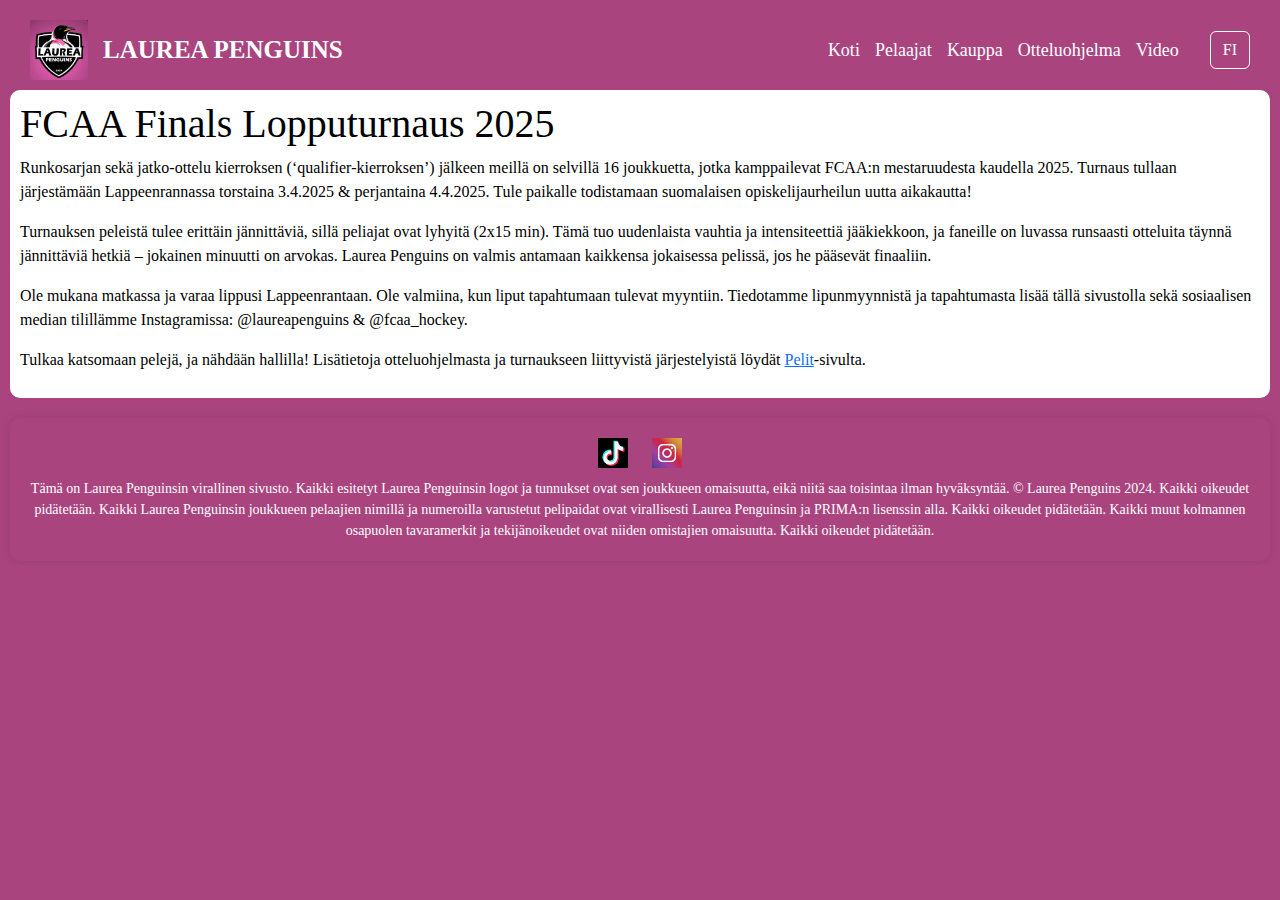
<file: lopputurnaus.html>
<!DOCTYPE html>
<html lang="en">
<head>
    <meta charset="UTF-8">
    <meta name="viewport" content="width=device-width, initial-scale=1.0">
    <title>Laurea Penguins - Lopputurnaus</title>
    <link href="https://cdn.jsdelivr.net/npm/bootstrap@5.3.0/dist/css/bootstrap.min.css" rel="stylesheet">
    <link rel="stylesheet" href="./styles/styles_index.css">
</head>
<body>
    <header class="navbar">
        <div class="logo">
            <img src="./images/IMG_0164.jpg" alt="Logo">
            <span class="logo-name">LAUREA PENGUINS</span>
        </div>

            <!-- Mobile Menu Button (only displayed in mobile view) -->
            <button class="navbar-toggler d-lg-none" type="button" data-bs-toggle="offcanvas" data-bs-target="#mobileMenu" aria-controls="mobileMenu" aria-expanded="false">
                <span class="navbar-toggler-icon"></span>
            </button>
            <!-- Mobile Menu -->
            <div class="offcanvas offcanvas-end" tabindex="-1" id="mobileMenu" aria-labelledby="mobileMenuLabel">
                <div class="offcanvas-header">
                    <h5 class="offcanvas-title" id="mobileMenuLabel">Valikko</h5>
                    <button type="button" class="btn-close" data-bs-dismiss="offcanvas" aria-label="Close"></button>
                </div>
                <div class="offcanvas-body">
                    <!-- Navigation Links -->
                    <ul class="navbar-nav mb-3">
                        <li class="nav-item"><a class="nav-link" href="index.html">Koti</a></li>
                        <li class="nav-item"><a class="nav-link" href="players.html">Pelaajat</a></li>
                        <li class="nav-item"><a class="nav-link" href="shop.html">Kauppa</a></li>
                        <li class="nav-item"><a class="nav-link" href="stats.html">Otteluohjelma</a></li>
                        <li class="nav-item"><a class="nav-link" href="video.html">Video</a></li>
                    </ul>
                    <!-- Language Menu -->
                    <div class="language-menu">
                        <h6>Kieli:</h6>
                        <button class="language-button btn btn-outline-secondary mb-2 w-100" 
                                onclick="toggleLanguageMenu()" 
                                onkeypress="handleLanguageKey(event)" 
                                aria-expanded="false">FI</button>
                        <ul class="language-dropdown list-group" style="display: none;">
                            <li class="list-group-item" onclick="changeLanguage('en')">Englanti</li>
                            <li class="list-group-item" onclick="changeLanguage('fi')">Suomi</li>
                            <li class="list-group-item" onclick="changeLanguage('es')">Espanja</li>
                        </ul>
                    </div>
                </div>
            </div>
            
    <!-- Desktop Navigation (visible only on larger screens) -->
<nav class="nav-links d-none d-lg-flex align-items-center">
    <a href="index.html">Koti</a>
    <a href="players.html">Pelaajat</a>
    <a href="shop.html">Kauppa</a>
    <a href="stats.html">Otteluohjelma</a>
    <a href="video.html">Video</a>

    <!-- Language Menu for Desktop -->
    <div class="language-menu ms-3">
        <button id="desktopLanguageButton" class="language-button btn btn-outline-secondary">FI</button>
        <ul id="desktopLanguageDropdown" class="language-dropdown list-group">
            <li class="list-group-item" onclick="changeLanguage('en')">Englanti</li>
            <li class="list-group-item" onclick="changeLanguage('fi')">Suomi</li>
            <li class="list-group-item" onclick="changeLanguage('es')">Espanja</li>
        </ul>
    </div>
</nav>
        
    </header>
    <main>
        <h1 class="center-title">FCAA Finals Lopputurnaus 2025</h1>
        <section class="final-tournament-info">
            <p>
                Runkosarjan sekä jatko-ottelu kierroksen (‘qualifier-kierroksen’) jälkeen meillä 
                on selvillä 16 joukkuetta, jotka kamppailevat FCAA:n mestaruudesta kaudella 2025. 
                Turnaus tullaan järjestämään Lappeenrannassa torstaina 3.4.2025 & perjantaina 4.4.2025. 
                Tule paikalle todistamaan suomalaisen opiskelijaurheilun uutta aikakautta!
            </p>
            <p>
                Turnauksen peleistä tulee erittäin jännittäviä, sillä peliajat ovat lyhyitä (2x15 min). Tämä tuo 
                uudenlaista vauhtia ja intensiteettiä jääkiekkoon, ja faneille on luvassa runsaasti otteluita täynnä 
                jännittäviä hetkiä – jokainen minuutti on arvokas. Laurea Penguins on valmis antamaan kaikkensa 
                jokaisessa pelissä, jos he pääsevät finaaliin.
            </p>
            <p>
                Ole mukana matkassa ja varaa lippusi Lappeenrantaan. Ole valmiina, kun liput tapahtumaan 
                tulevat myyntiin. Tiedotamme lipunmyynnistä ja tapahtumasta lisää tällä sivustolla sekä 
                sosiaalisen median tilillämme Instagramissa: @laureapenguins & @fcaa_hockey.
            </p>
            <p>
                Tulkaa katsomaan pelejä, ja nähdään hallilla! Lisätietoja otteluohjelmasta ja turnaukseen liittyvistä järjestelyistä 
                löydät <a href="pelit.html">Pelit</a>-sivulta.
            </p>
        </section>
    </main>

    <footer class="footer">
        <div class="social-media">
            <a href="https://www.tiktok.com/@laurea.penguins" target="_blank">
                <img src="./images/tiktok_icon.png" alt="TikTok Logo">
            </a>
            <a href="https://www.instagram.com/laureapenguins/" target="_blank">
                <img src="./images/instagram_logo.jpeg" alt="Instagram Logo">
            </a>
        </div>
        <p>Tämä on Laurea Penguinsin virallinen sivusto. Kaikki esitetyt Laurea Penguinsin logot ja 
            tunnukset ovat sen joukkueen omaisuutta, eikä niitä saa toisintaa ilman hyväksyntää. 
            © Laurea Penguins 2024. Kaikki oikeudet pidätetään. Kaikki Laurea Penguinsin joukkueen 
            pelaajien nimillä ja numeroilla varustetut pelipaidat ovat virallisesti Laurea Penguinsin 
            ja PRIMA:n lisenssin alla. Kaikki oikeudet pidätetään. Kaikki muut kolmannen osapuolen 
            tavaramerkit ja tekijänoikeudet ovat niiden omistajien omaisuutta. Kaikki oikeudet 
            pidätetään.</p>
    </footer>
    <script src="https://cdn.jsdelivr.net/npm/bootstrap@5.3.0/dist/js/bootstrap.bundle.min.js"></script>
    <script>
        // Toggle the language menu dropdown in desktop view
        document.getElementById('desktopLanguageButton').addEventListener('click', function (event) {
            event.stopPropagation(); // Prevent the click from propagating
        
            const dropdown = document.getElementById('desktopLanguageDropdown');
            const button = document.getElementById('desktopLanguageButton');
        
            // Toggle dropdown visibility
            const isVisible = dropdown.style.display === 'block';
            dropdown.style.display = isVisible ? 'none' : 'block';
        
            // Only adjust positioning if the dropdown is visible
            if (!isVisible) {
                const buttonRect = button.getBoundingClientRect();
                const dropdownRect = dropdown.getBoundingClientRect();
        
                // Check if dropdown overflows the viewport
                if (buttonRect.right + dropdownRect.width > window.innerWidth) {
                    dropdown.style.left = `-${dropdownRect.width - buttonRect.width}px`; // Adjust to the left
                } else {
                    dropdown.style.left = '0px'; // Default positioning
                }
            }
        });
        
// Ensure proper alignment for the dropdown on both views
function adjustLanguageDropdown() {
    const dropdown = document.querySelector('.language-dropdown');
    if (!dropdown) return;

    // For mobile: align to button edge
    const mobileMenuButton = document.querySelector('.language-button');
    if (window.innerWidth < 768 && mobileMenuButton) {
        dropdown.style.left = '0';
        dropdown.style.width = '100%';
    } else {
        dropdown.style.left = ''; // Reset for desktop
        dropdown.style.width = 'auto';
    }
}
// Adjust dropdown alignment on resize
window.addEventListener('resize', adjustLanguageDropdown);
window.addEventListener('DOMContentLoaded', adjustLanguageDropdown);

// Change language function (same as before)
function changeLanguage(languageCode) {
    alert('Language changed to: ' + languageCode);
    const languageButton = document.getElementById('desktopLanguageButton');
    languageButton.innerText = languageCode.toUpperCase();

    // Close the dropdown after selecting a language
    document.getElementById('desktopLanguageDropdown').style.display = 'none';
}

// Close the dropdown if clicking outside
window.addEventListener('click', function () {
    const dropdown = document.getElementById('desktopLanguageDropdown');
    if (dropdown) {
        dropdown.style.display = 'none';
    }

});
// Toggle Language Menu (click or key)
function toggleLanguageMenu() {
    const languageDropdown = document.querySelector('.language-dropdown');
    const isVisible = languageDropdown.style.display === 'block';
    languageDropdown.style.display = isVisible ? 'none' : 'block';

    // Update aria-expanded for accessibility
    const languageButton = document.querySelector('.language-button');
    if (languageButton) {
        languageButton.setAttribute('aria-expanded', !isVisible);
    }
}

// Handle Key Press to Toggle Language Menu
function handleLanguageKey(event) {
    if (event.key === 'Enter' || event.key === ' ') { // Check for Enter or Space
        event.preventDefault(); // Prevent default button press behavior
        toggleLanguageMenu();
    }
}

// Close the dropdown when clicking outside
window.addEventListener('click', function (event) {
    const languageDropdown = document.querySelector('.language-dropdown');
    const languageButton = document.querySelector('.language-button');

    if (languageDropdown && languageButton && !languageButton.contains(event.target) && !languageDropdown.contains(event.target)) {
        languageDropdown.style.display = 'none';
        languageButton.setAttribute('aria-expanded', 'false');
    }
});

    </script>
</body>
</html>
</file>
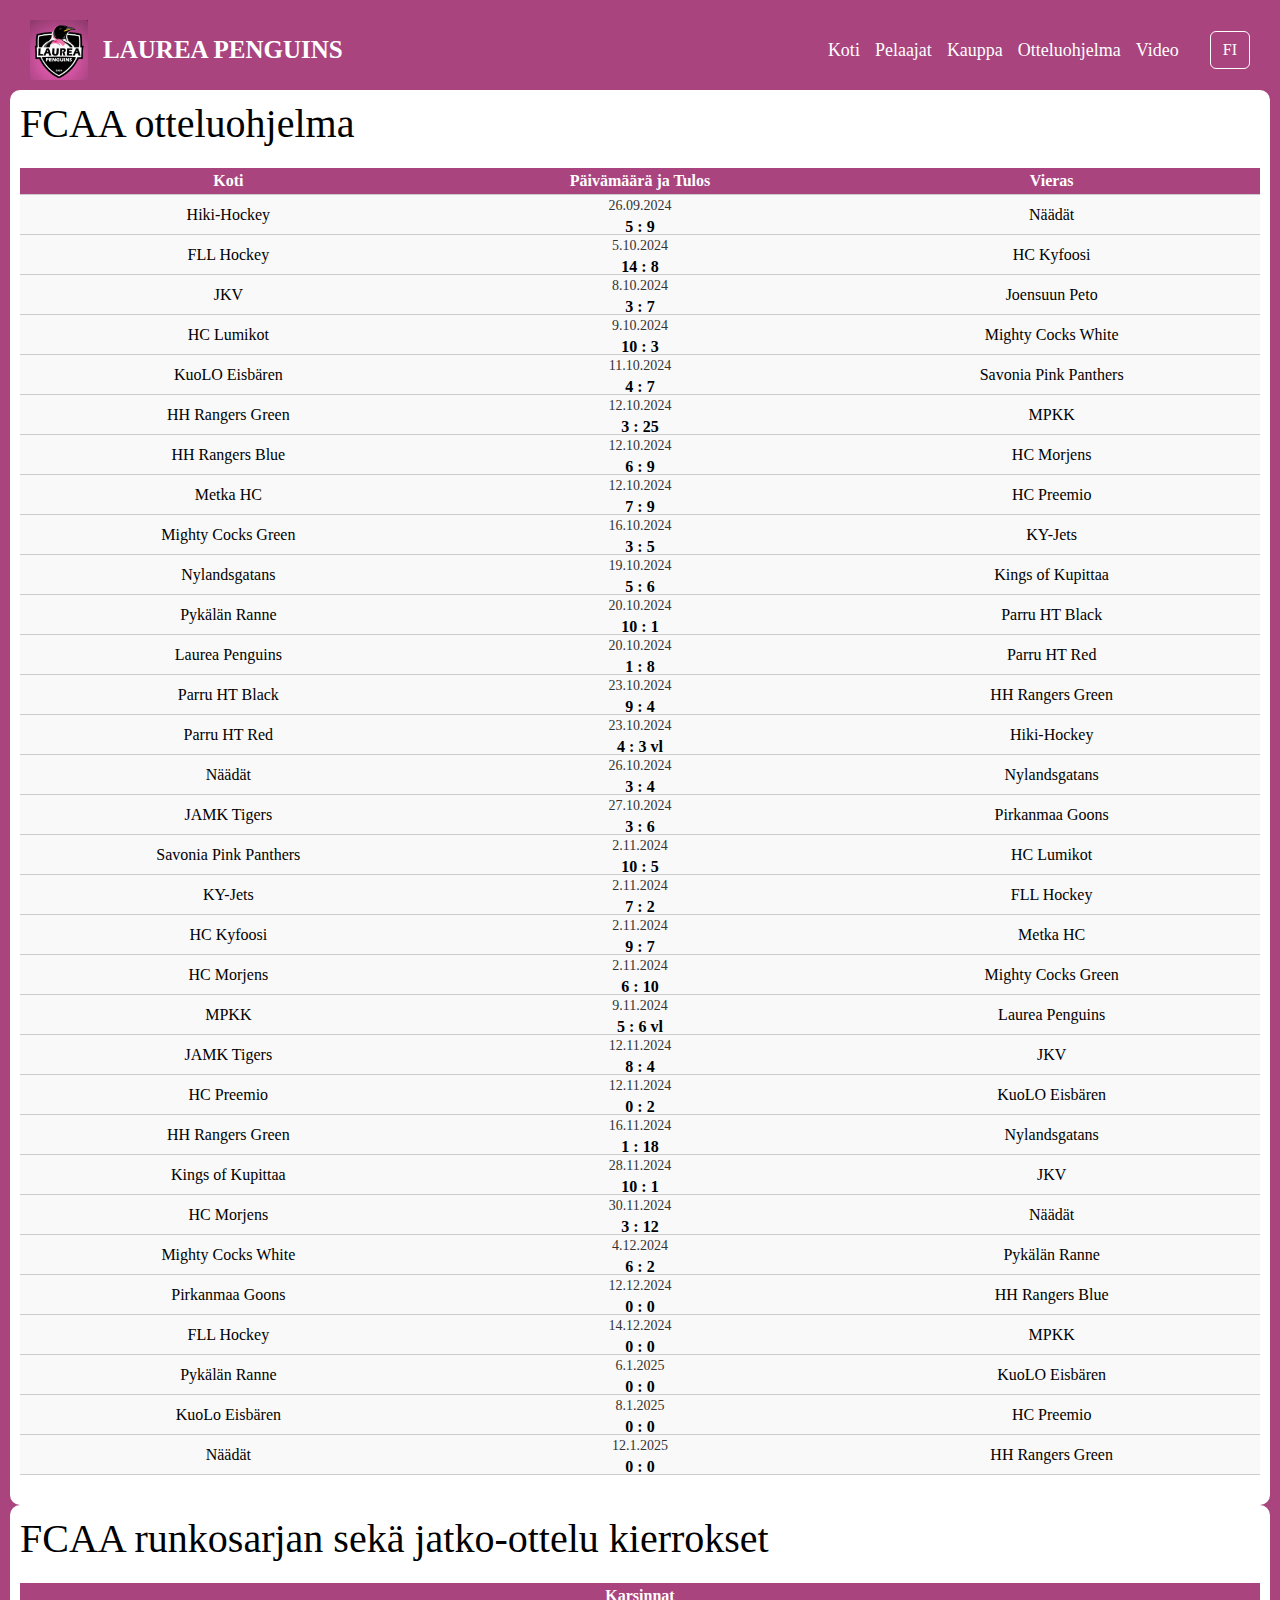
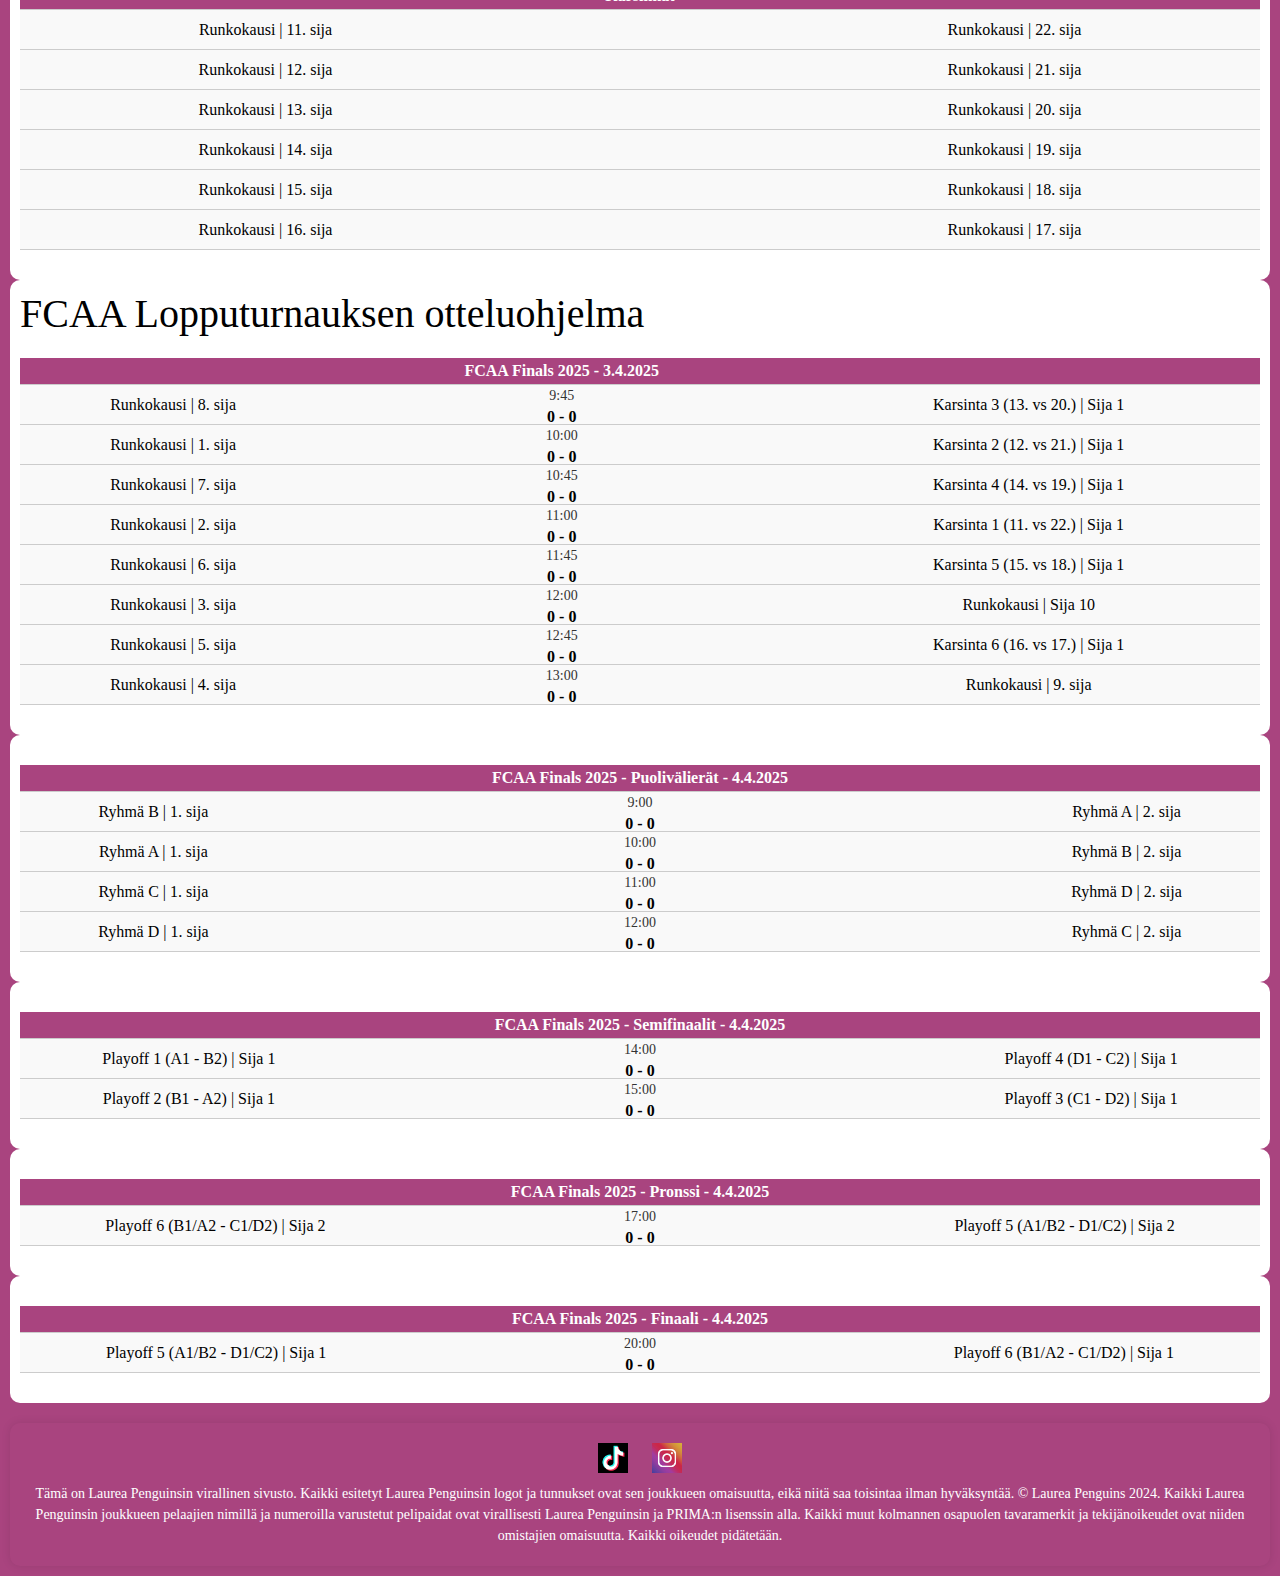
<file: pelit.html>
<!DOCTYPE html>
<html lang="en">
<head>
    <meta charset="UTF-8">
    <meta name="viewport" content="width=device-width, initial-scale=1.0">
    <title>Laurea Penguins</title>
    <link href="https://cdn.jsdelivr.net/npm/bootstrap@5.3.0/dist/css/bootstrap.min.css" rel="stylesheet">
    <link rel="stylesheet" href="./styles/styles_index.css">
</head>
<body>
    <header class="navbar">
        <div class="logo">
            <img src="./images/IMG_0164.jpg" alt="Logo">
            <span class="logo-name">LAUREA PENGUINS</span>
        </div>

        <!-- Mobile Menu Button (only displayed in mobile view) -->
        <button class="navbar-toggler d-lg-none" type="button" data-bs-toggle="offcanvas" data-bs-target="#mobileMenu" aria-controls="mobileMenu" aria-expanded="false">
            <span class="navbar-toggler-icon"></span>
        </button>
        <!-- Mobile Menu -->
        <div class="offcanvas offcanvas-end" tabindex="-1" id="mobileMenu" aria-labelledby="mobileMenuLabel">
            <div class="offcanvas-header">
                <h5 class="offcanvas-title" id="mobileMenuLabel">Valikko</h5>
                <button type="button" class="btn-close" data-bs-dismiss="offcanvas" aria-label="Close"></button>
            </div>
            <div class="offcanvas-body">
                <!-- Navigation Links -->
                <ul class="navbar-nav mb-3">
                    <li class="nav-item"><a class="nav-link" href="index.html">Koti</a></li>
                    <li class="nav-item"><a class="nav-link" href="players.html">Pelaajat</a></li>
                    <li class="nav-item"><a class="nav-link" href="shop.html">Kauppa</a></li>
                    <li class="nav-item"><a class="nav-link" href="stats.html">Otteluohjelma</a></li>
                    <li class="nav-item"><a class="nav-link" href="video.html">Video</a></li>
                </ul>
                    <!-- Language Menu -->
                    <div class="language-menu">
                        <h6>Kieli:</h6>
                        <button class="language-button btn btn-outline-secondary mb-2 w-100" 
                                onclick="toggleLanguageMenu()" 
                                onkeypress="handleLanguageKey(event)" 
                                aria-expanded="false">FI</button>
                        <ul class="language-dropdown list-group" style="display: none;">
                            <li class="list-group-item" onclick="changeLanguage('en')">Englanti</li>
                            <li class="list-group-item" onclick="changeLanguage('fi')">Suomi</li>
                            <li class="list-group-item" onclick="changeLanguage('es')">Espanja</li>
                        </ul>
                    </div>
                </div>
            </div>
            
    <!-- Desktop Navigation (visible only on larger screens) -->
<nav class="nav-links d-none d-lg-flex align-items-center">
    <a href="index.html">Koti</a>
    <a href="players.html">Pelaajat</a>
    <a href="shop.html">Kauppa</a>
    <a href="stats.html">Otteluohjelma</a>
    <a href="video.html">Video</a>

    <!-- Language Menu for Desktop -->
    <div class="language-menu ms-3">
        <button id="desktopLanguageButton" class="language-button btn btn-outline-secondary">FI</button>
        <ul id="desktopLanguageDropdown" class="language-dropdown list-group">
            <li class="list-group-item" onclick="changeLanguage('en')">Englanti</li>
            <li class="list-group-item" onclick="changeLanguage('fi')">Suomi</li>
            <li class="list-group-item" onclick="changeLanguage('es')">Espanja</li>
        </ul>
    </div>
</nav>
    </header>

    <main class="schedule">
        <h1 class="center-title">FCAA otteluohjelma</h1>
        <table class="match-table">
            <thead>
                <tr>
                    <th>Koti</th>
                    <th>Päivämäärä ja Tulos</th>
                    <th>Vieras</th>
                </tr>
            </thead>
            <tbody>
                <tr>
                    <td>Hiki-Hockey</td>
                    <td>
                        <span class="match-date">26.09.2024</span>
                        <span class="match-result">5 : 9</span>
                    </td>
                    <td>Näädät</td>
                </tr>
                <tr>
                    <td>FLL Hockey</td>
                    <td>
                        <span class="match-date">5.10.2024</span>
                        <span class="match-result">14 : 8</span>
                    </td>
                    <td>HC Kyfoosi</td>
                </tr>
                <tr>
                    <td>JKV</td>
                    <td>
                        <span class="match-date">8.10.2024</span>
                        <span class="match-result">3 : 7</span>
                    </td>
                    <td>Joensuun Peto</td>
                </tr>
                <tr>
                    <td>HC Lumikot</td>
                    <td>
                        <span class="match-date">9.10.2024</span>
                        <span class="match-result">10 : 3</span>
                    </td>
                    <td>Mighty Cocks White</td>
                </tr>
                <tr>
                    <td>KuoLO Eisbären</td>
                    <td>
                        <span class="match-date">11.10.2024</span>
                        <span class="match-result">4 : 7</span>
                    </td>
                    <td>Savonia Pink Panthers</td>
                </tr>
                <tr>
                    <td>HH Rangers Green</td>
                    <td>
                        <span class="match-date">12.10.2024</span>
                        <span class="match-result">3 : 25</span>
                    </td>
                    <td>MPKK</td>
                </tr>
                <tr>
                    <td>HH Rangers Blue</td>
                    <td>
                        <span class="match-date">12.10.2024</span>
                        <span class="match-result">6 : 9</span>
                    </td>
                    <td>HC Morjens</td>
                </tr>
                <tr>
                    <td>Metka HC</td>
                    <td>
                        <span class="match-date">12.10.2024</span>
                        <span class="match-result">7 : 9</span>
                    </td>
                    <td>HC Preemio</td>
                </tr>
                <tr>
                    <td>Mighty Cocks Green</td>
                    <td>
                        <span class="match-date">16.10.2024</span>
                        <span class="match-result">3 : 5</span>
                    </td>
                    <td>KY-Jets</td>
                </tr>
                <tr>
                    <td>Nylandsgatans</td>
                    <td>
                        <span class="match-date">19.10.2024</span>
                        <span class="match-result">5 : 6</span>
                    </td>
                    <td>Kings of Kupittaa</td>
                </tr>
                <tr>
                    <td>Pykälän Ranne</td>
                    <td>
                        <span class="match-date">20.10.2024</span>
                        <span class="match-result">10 : 1</span>
                    </td>
                    <td>Parru HT Black</td>
                </tr>
                <tr>
                    <td>Laurea Penguins</td>
                    <td>
                        <span class="match-date">20.10.2024</span>
                        <span class="match-result">1 : 8</span>
                    </td>
                    <td>Parru HT Red</td>
                </tr>
                <tr>
                    <td>Parru HT Black</td>
                    <td>
                        <span class="match-date">23.10.2024</span>
                        <span class="match-result">9 : 4</span>
                    </td>
                    <td>HH Rangers Green</td>
                </tr>
                <tr>
                    <td>Parru HT Red</td>
                    <td>
                        <span class="match-date">23.10.2024</span>
                        <span class="match-result">4 : 3 vl</span>
                    </td>
                    <td>Hiki-Hockey</td>
                </tr>
                <tr>
                    <td>Näädät</td>
                    <td>
                        <span class="match-date">26.10.2024</span>
                        <span class="match-result">3 : 4</span>
                    </td>
                    <td>Nylandsgatans</td>
                </tr>                <tr>
                    <td>JAMK Tigers</td>
                    <td>
                        <span class="match-date">27.10.2024</span>
                        <span class="match-result">3 : 6</span>
                    </td>
                    <td>Pirkanmaa Goons</td>
                </tr>
                <tr>
                    <td>Savonia Pink Panthers</td>
                    <td>
                        <span class="match-date">2.11.2024</span>
                        <span class="match-result">10 : 5</span>
                    </td>
                    <td>HC Lumikot</td>
                </tr>
                <tr>
                    <td>KY-Jets</td>
                    <td>
                        <span class="match-date">2.11.2024</span>
                        <span class="match-result">7 : 2</span>
                    </td>
                    <td>FLL Hockey</td>
                </tr>
                <tr>
                    <td>HC Kyfoosi</td>
                    <td>
                        <span class="match-date">2.11.2024</span>
                        <span class="match-result">9 : 7</span>
                    </td>
                    <td>Metka HC</td>
                </tr>
                <tr>
                    <td>HC Morjens</td>
                    <td>
                        <span class="match-date">2.11.2024</span>
                        <span class="match-result">6 : 10</span>
                    </td>
                    <td>Mighty Cocks Green</td>
                </tr>
                <tr>
                    <td>MPKK</td>
                    <td>
                        <span class="match-date">9.11.2024</span>
                        <span class="match-result">5 : 6 vl</span>
                    </td>
                    <td>Laurea Penguins</td>
                </tr>
                <tr>
                    <td>JAMK Tigers</td>
                    <td>
                        <span class="match-date">12.11.2024</span>
                        <span class="match-result">8 : 4</span>
                    </td>
                    <td>JKV</td>
                </tr>
                <tr>
                    <td>HC Preemio</td>
                    <td>
                        <span class="match-date">12.11.2024</span>
                        <span class="match-result">0 : 2</span>
                    </td>
                    <td>KuoLO Eisbären</td>
                </tr>
                <tr>
                    <td>HH Rangers Green</td>
                    <td>
                        <span class="match-date">16.11.2024</span>
                        <span class="match-result">1 : 18</span>
                    </td>
                    <td>Nylandsgatans</td>
                </tr>
                <tr>
                    <td>Kings of Kupittaa</td>
                    <td>
                        <span class="match-date">28.11.2024</span>
                        <span class="match-result">10 : 1</span>
                    </td>
                    <td>JKV</td>
                </tr>
                <tr>
                    <td>HC Morjens</td>
                    <td>
                        <span class="match-date">30.11.2024</span>
                        <span class="match-result">3 : 12</span>
                    </td>
                    <td>Näädät</td>
                </tr>
                <tr>
                    <td>Mighty Cocks White</td>
                    <td>
                        <span class="match-date">4.12.2024</span>
                        <span class="match-result">6 : 2</span>
                    </td>
                    <td>Pykälän Ranne</td>
                </tr>
                <tr>
                    <td>Pirkanmaa Goons</td>
                    <td>
                        <span class="match-date">12.12.2024</span>
                        <span class="match-result">0 : 0</span>
                    </td>
                    <td>HH Rangers Blue</td>
                </tr>
                <tr>
                    <td>FLL Hockey</td>
                    <td>
                        <span class="match-date">14.12.2024</span>
                        <span class="match-result">0 : 0</span>
                    </td>
                    <td>MPKK</td>
                </tr>
                <tr>
                    <td>Pykälän Ranne</td>
                    <td>
                        <span class="match-date">6.1.2025</span>
                        <span class="match-result">0 : 0</span>
                    </td>
                    <td>KuoLO Eisbären</td>
                </tr>
                <tr>
                    <td>KuoLo Eisbären</td>
                    <td>
                        <span class="match-date">8.1.2025</span>
                        <span class="match-result">0 : 0</span>
                    </td>
                    <td>HC Preemio</td>
                </tr>
                <tr>
                    <td>Näädät</td>
                    <td>
                        <span class="match-date">12.1.2025</span>
                        <span class="match-result">0 : 0</span>
                    </td>
                    <td>HH Rangers Green</td>
                </tr>
            </tbody>
        </table>
    </main>
    <main class="schedule">
        <h1 class="center-title">FCAA runkosarjan sekä jatko-ottelu kierrokset</h1>
        <table class="match-table">
            <thead>
                <tr>
                    <th></th>
                    <th>Karsinnat</th>
                    <th></th>
                </tr>
            </thead>
            <tbody>
                <tr>
                    <td>Runkokausi | 11. sija</td>
                    <td>
                        <span class="match-date"></span>
                        <span class="match-result"></span>
                    </td>
                    <td>Runkokausi | 22. sija</td>
                </tr>
            </tbody>
            <tbody>
                <tr>
                    <td>Runkokausi | 12. sija</td>
                    <td>
                        <span class="match-date"></span>
                        <span class="match-result"></span>
                    </td>
                    <td>Runkokausi | 21. sija</td>
                </tr>
            </tbody>
            <tbody>
                <tr>
                    <td>Runkokausi | 13. sija</td>
                    <td>
                        <span class="match-date"></span>
                        <span class="match-result"></span>
                    </td>
                    <td>Runkokausi | 20. sija</td>
                </tr>
            </tbody>
            <tbody>
                <tr>
                    <td>Runkokausi | 14. sija</td>
                    <td>
                        <span class="match-date"></span>
                        <span class="match-result"></span>
                    </td>
                    <td>Runkokausi | 19. sija</td>
                </tr>
            </tbody>
            <tbody>
                <tr>
                    <td>Runkokausi | 15. sija</td>
                    <td>
                        <span class="match-date"></span>
                        <span class="match-result"></span>
                    </td>
                    <td>Runkokausi | 18. sija</td>
                </tr>
            </tbody>
            <tbody>
                <tr>
                    <td>Runkokausi | 16. sija</td>
                    <td>
                        <span class="match-date"></span>
                        <span class="match-result"></span>
                    </td>
                    <td>Runkokausi | 17. sija</td>
                </tr>
            </tbody>
        </table>
    </main>
    <main class="schedule">
        <h1 class="center-title">FCAA Lopputurnauksen otteluohjelma</h1>
        <table class="match-table">
            <thead>
                <tr>
                    <th></th>
                    <th>FCAA Finals 2025 - 3.4.2025</th>
                    <th></th>
                </tr>
            </thead>
            <tbody>
                <tr>
                    <td>Runkokausi | 8. sija</td>
                    <td>
                        <span class="match-date">9:45</span>
                        <span class="match-result">0 - 0</span>
                    </td>
                    <td>Karsinta 3 (13. vs 20.) | Sija 1</td>
                </tr>
            </tbody>
            <tbody>
                <tr>
                    <td>Runkokausi | 1. sija</td>
                    <td>
                        <span class="match-date">10:00</span>
                        <span class="match-result">0 - 0</span>
                    </td>
                    <td>Karsinta 2 (12. vs 21.) | Sija 1</td>
                </tr>
            </tbody>
            <tbody>
                <tr>
                    <td>Runkokausi | 7. sija</td>
                    <td>
                        <span class="match-date">10:45</span>
                        <span class="match-result">0 - 0</span>
                    </td>
                    <td>Karsinta 4 (14. vs 19.) | Sija 1</td>
                </tr>
            </tbody>
            <tbody>
                <tr>
                    <td>Runkokausi | 2. sija</td>
                    <td>
                        <span class="match-date">11:00</span>
                        <span class="match-result">0 - 0</span>
                    </td>
                    <td>Karsinta 1 (11. vs 22.) | Sija 1</td>
                </tr>
            </tbody>
            <tbody>
                <tr>
                    <td>Runkokausi | 6. sija</td>
                    <td>
                        <span class="match-date">11:45</span>
                        <span class="match-result">0 - 0</span>
                    </td>
                    <td>Karsinta 5 (15. vs 18.) | Sija 1</td>
                </tr>
            </tbody>
            <tbody>
                <tr>
                    <td>Runkokausi | 3. sija</td>
                    <td>
                        <span class="match-date">12:00</span>
                        <span class="match-result">0 - 0</span>
                    </td>
                    <td>Runkokausi | Sija 10</td>
                </tr>
            </tbody>
            <tbody>
                <tr>
                    <td>Runkokausi | 5. sija</td>
                    <td>
                        <span class="match-date">12:45</span>
                        <span class="match-result">0 - 0</span>
                    </td>
                    <td>Karsinta 6 (16. vs 17.) | Sija 1</td>
                </tr>
            </tbody>
            <tbody>
                <tr>
                    <td>Runkokausi | 4. sija</td>
                    <td>
                        <span class="match-date">13:00</span>
                        <span class="match-result">0 - 0</span>
                    </td>
                    <td>Runkokausi | 9. sija</td>
                </tr>
            </tbody>
        </table>
    </main>
    <main class="schedule">
        <h1 class="center-title"></h1>
        <table class="match-table">
            <thead>
                <tr>
                    <th></th>
                    <th>FCAA Finals 2025 - Puolivälierät - 4.4.2025</th>
                    <th></th>
                </tr>
            </thead>
            <tbody>
                <tr>
                    <td>Ryhmä B | 1. sija</td>
                    <td>
                        <span class="match-date">9:00</span>
                        <span class="match-result">0 - 0</span>
                    </td>
                    <td>Ryhmä A | 2. sija</td>
                </tr>
            </tbody>
            <tbody>
                <tr>
                    <td>Ryhmä A | 1. sija</td>
                    <td>
                        <span class="match-date">10:00</span>
                        <span class="match-result">0 - 0</span>
                    </td>
                    <td>Ryhmä B | 2. sija</td>
                </tr>
            </tbody>
            <tbody>
                <tr>
                    <td>Ryhmä C | 1. sija</td>
                    <td>
                        <span class="match-date">11:00</span>
                        <span class="match-result">0 - 0</span>
                    </td>
                    <td>Ryhmä D | 2. sija</td>
                </tr>
            </tbody>
            <tbody>
                <tr>
                    <td>Ryhmä D | 1. sija</td>
                    <td>
                        <span class="match-date">12:00</span>
                        <span class="match-result">0 - 0</span>
                    </td>
                    <td>Ryhmä C | 2. sija</td>
                </tr>
            </tbody>
        </table>
    </main>
    <main class="schedule">
        <h1 class="center-title"></h1>
        <table class="match-table">
            <thead>
                <tr>
                    <th></th>
                    <th>FCAA Finals 2025 - Semifinaalit - 4.4.2025</th>
                    <th></th>
                </tr>
            </thead>
            <tbody>
                <tr>
                    <td>Playoff 1 (A1 - B2) | Sija 1</td>
                    <td>
                        <span class="match-date">14:00</span>
                        <span class="match-result">0 - 0</span>
                    </td>
                    <td>Playoff 4 (D1 - C2) | Sija 1</td>
                </tr>
            </tbody>
            <tbody>
                <tr>
                    <td>Playoff 2 (B1 - A2) | Sija 1</td>
                    <td>
                        <span class="match-date">15:00</span>
                        <span class="match-result">0 - 0</span>
                    </td>
                    <td>Playoff 3 (C1 - D2) | Sija 1</td>
                </tr>
            </tbody>
        </table>
    </main>
    <main class="schedule">
        <h1 class="center-title"></h1>
        <table class="match-table">
            <thead>
                <tr>
                    <th></th>
                    <th>FCAA Finals 2025 - Pronssi - 4.4.2025</th>
                    <th></th>
                </tr>
            </thead>
            <tbody>
                <tr>
                    <td>Playoff 6 (B1/A2 - C1/D2) | Sija 2</td>
                    <td>
                        <span class="match-date">17:00</span>
                        <span class="match-result">0 - 0</span>
                    </td>
                    <td>Playoff 5 (A1/B2 - D1/C2) | Sija 2</td>
                </tr>
            </tbody>
        </table>
    </main>
    <main class="schedule">
        <h1 class="center-title"></h1>
        <table class="match-table">
            <thead>
                <tr>
                    <th></th>
                    <th>FCAA Finals 2025 - Finaali - 4.4.2025</th>
                    <th></th>
                </tr>
            </thead>
            <tbody>
                <tr>
                    <td>Playoff 5 (A1/B2 - D1/C2) | Sija 1</td>
                    <td>
                        <span class="match-date">20:00</span>
                        <span class="match-result">0 - 0</span>
                    </td>
                    <td>Playoff 6 (B1/A2 - C1/D2) | Sija 1</td>
                </tr>
            </tbody>
        </table>
    </main>

    <footer class="footer">
        <div class="social-media">
            <a href="https://www.tiktok.com/@laurea.penguins" target="_blank">
                <img src="./images/tiktok_icon.png" alt="TikTok Logo">
            </a>
            <a href="https://www.instagram.com/laureapenguins/" target="_blank">
                <img src="./images/instagram_logo.jpeg" alt="Instagram Logo">
            </a>
        </div>
        <p>Tämä on Laurea Penguinsin virallinen sivusto. Kaikki esitetyt Laurea Penguinsin logot ja 
            tunnukset ovat sen joukkueen omaisuutta, eikä niitä saa toisintaa ilman hyväksyntää. 
            © Laurea Penguins 2024. Kaikki Laurea Penguinsin joukkueen 
            pelaajien nimillä ja numeroilla varustetut pelipaidat ovat virallisesti Laurea Penguinsin 
            ja PRIMA:n lisenssin alla. Kaikki muut kolmannen osapuolen 
            tavaramerkit ja tekijänoikeudet ovat niiden omistajien omaisuutta. Kaikki oikeudet 
            pidätetään.</p>
    </footer>
    <script src="https://cdn.jsdelivr.net/npm/bootstrap@5.3.0/dist/js/bootstrap.bundle.min.js"></script>
    <script>
        // Toggle the language menu dropdown in desktop view
        document.getElementById('desktopLanguageButton').addEventListener('click', function (event) {
            event.stopPropagation(); // Prevent the click from propagating
        
            const dropdown = document.getElementById('desktopLanguageDropdown');
            const button = document.getElementById('desktopLanguageButton');
        
            // Toggle dropdown visibility
            const isVisible = dropdown.style.display === 'block';
            dropdown.style.display = isVisible ? 'none' : 'block';
        
            // Only adjust positioning if the dropdown is visible
            if (!isVisible) {
                const buttonRect = button.getBoundingClientRect();
                const dropdownRect = dropdown.getBoundingClientRect();
        
                // Check if dropdown overflows the viewport
                if (buttonRect.right + dropdownRect.width > window.innerWidth) {
                    dropdown.style.left = `-${dropdownRect.width - buttonRect.width}px`; // Adjust to the left
                } else {
                    dropdown.style.left = '0px'; // Default positioning
                }
            }
        });
        
// Ensure proper alignment for the dropdown on both views
function adjustLanguageDropdown() {
    const dropdown = document.querySelector('.language-dropdown');
    if (!dropdown) return;

    // For mobile: align to button edge
    const mobileMenuButton = document.querySelector('.language-button');
    if (window.innerWidth < 768 && mobileMenuButton) {
        dropdown.style.left = '0';
        dropdown.style.width = '100%';
    } else {
        dropdown.style.left = ''; // Reset for desktop
        dropdown.style.width = 'auto';
    }
}
// Adjust dropdown alignment on resize
window.addEventListener('resize', adjustLanguageDropdown);
window.addEventListener('DOMContentLoaded', adjustLanguageDropdown);

// Change language function (same as before)
function changeLanguage(languageCode) {
    alert('Language changed to: ' + languageCode);
    const languageButton = document.getElementById('desktopLanguageButton');
    languageButton.innerText = languageCode.toUpperCase();

    // Close the dropdown after selecting a language
    document.getElementById('desktopLanguageDropdown').style.display = 'none';
}

// Close the dropdown if clicking outside
window.addEventListener('click', function () {
    const dropdown = document.getElementById('desktopLanguageDropdown');
    if (dropdown) {
        dropdown.style.display = 'none';
    }

});
// Toggle Language Menu (click or key)
function toggleLanguageMenu() {
    const languageDropdown = document.querySelector('.language-dropdown');
    const isVisible = languageDropdown.style.display === 'block';
    languageDropdown.style.display = isVisible ? 'none' : 'block';

    // Update aria-expanded for accessibility
    const languageButton = document.querySelector('.language-button');
    if (languageButton) {
        languageButton.setAttribute('aria-expanded', !isVisible);
    }
}

// Handle Key Press to Toggle Language Menu
function handleLanguageKey(event) {
    if (event.key === 'Enter' || event.key === ' ') { // Check for Enter or Space
        event.preventDefault(); // Prevent default button press behavior
        toggleLanguageMenu();
    }
}

// Close the dropdown when clicking outside
window.addEventListener('click', function (event) {
    const languageDropdown = document.querySelector('.language-dropdown');
    const languageButton = document.querySelector('.language-button');

    if (languageDropdown && languageButton && !languageButton.contains(event.target) && !languageDropdown.contains(event.target)) {
        languageDropdown.style.display = 'none';
        languageButton.setAttribute('aria-expanded', 'false');
    }
});

    </script>
</body>
</html>
</file>
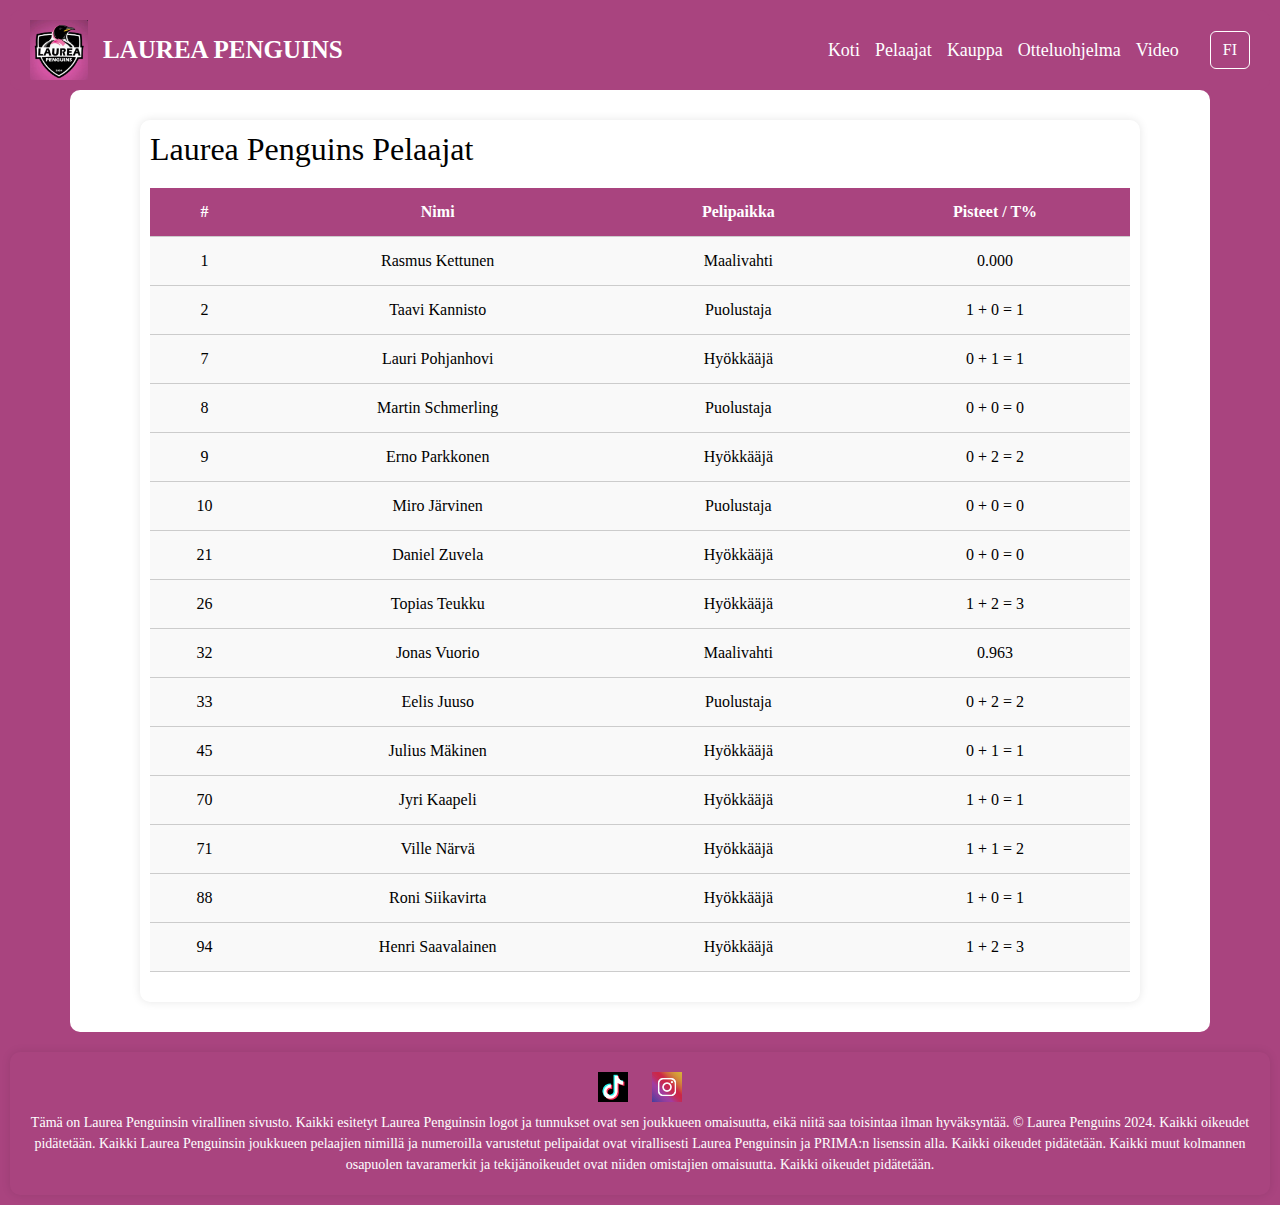
<file: players.html>
<!DOCTYPE html>
<html lang="en">
<head>
    <meta charset="UTF-8">
    <meta name="viewport" content="width=device-width, initial-scale=1.0">
    <title>Pelaajat - Laurea Penguins</title>
    <link href="https://cdn.jsdelivr.net/npm/bootstrap@5.3.0/dist/css/bootstrap.min.css" rel="stylesheet">
    <link rel="stylesheet" href="./styles/styles_players.css">
</head>
<body>
    <header class="navbar">
        <div class="logo">
            <img src="./images/IMG_0164.jpg" alt="Logo">
            <span class="logo-name">LAUREA PENGUINS</span>
        </div>

        <!-- Mobile Menu Button (only displayed in mobile view) -->
        <button class="navbar-toggler d-lg-none" type="button" data-bs-toggle="offcanvas" data-bs-target="#mobileMenu" aria-controls="mobileMenu" aria-expanded="false">
            <span class="navbar-toggler-icon"></span>
        </button>
        <!-- Mobile Menu -->
        <div class="offcanvas offcanvas-end" tabindex="-1" id="mobileMenu" aria-labelledby="mobileMenuLabel">
            <div class="offcanvas-header">
                <h5 class="offcanvas-title" id="mobileMenuLabel">Valikko</h5>
                <button type="button" class="btn-close" data-bs-dismiss="offcanvas" aria-label="Close"></button>
            </div>
            <div class="offcanvas-body">
                <!-- Navigation Links -->
                <ul class="navbar-nav mb-3">
                    <li class="nav-item"><a class="nav-link" href="index.html">Koti</a></li>
                    <li class="nav-item"><a class="nav-link" href="players.html">Pelaajat</a></li>
                    <li class="nav-item"><a class="nav-link" href="shop.html">Kauppa</a></li>
                    <li class="nav-item"><a class="nav-link" href="stats.html">Otteluohjelma</a></li>
                    <li class="nav-item"><a class="nav-link" href="video.html">Video</a></li>
                </ul>
                    <!-- Language Menu -->
                    <div class="language-menu">
                        <h6>Kieli:</h6>
                        <button class="language-button btn btn-outline-secondary mb-2 w-100" 
                                onclick="toggleLanguageMenu()" 
                                onkeypress="handleLanguageKey(event)" 
                                aria-expanded="false">FI</button>
                        <ul class="language-dropdown list-group" style="display: none;">
                            <li class="list-group-item" onclick="changeLanguage('en')">Englanti</li>
                            <li class="list-group-item" onclick="changeLanguage('fi')">Suomi</li>
                            <li class="list-group-item" onclick="changeLanguage('es')">Espanja</li>
                        </ul>
                    </div>
                </div>
            </div>
            
    <!-- Desktop Navigation (visible only on larger screens) -->
<nav class="nav-links d-none d-lg-flex align-items-center">
    <a href="index.html">Koti</a>
    <a href="players.html">Pelaajat</a>
    <a href="shop.html">Kauppa</a>
    <a href="stats.html">Otteluohjelma</a>
    <a href="video.html">Video</a>

    <!-- Language Menu for Desktop -->
    <div class="language-menu ms-3">
        <button id="desktopLanguageButton" class="language-button btn btn-outline-secondary">FI</button>
        <ul id="desktopLanguageDropdown" class="language-dropdown list-group">
            <li class="list-group-item" onclick="changeLanguage('en')">Englanti</li>
            <li class="list-group-item" onclick="changeLanguage('fi')">Suomi</li>
            <li class="list-group-item" onclick="changeLanguage('es')">Espanja</li>
        </ul>
    </div>
</nav>
    </header>
    <main class="container">
        <section class="table-container">
            <h2>Laurea Penguins Pelaajat</h2>
            <table>
                <thead>
                    <tr>
                        <th>#</th>
                        <th>Nimi</th>
                        <th>Pelipaikka</th>
                        <th>Pisteet / T%</th>
                    </tr>
                </thead>
                <tbody>
                    <tr><td>1</td><td>Rasmus Kettunen</td><td>Maalivahti</td><td>0.000</td></tr>
                    <tr><td>2</td><td>Taavi Kannisto</td><td>Puolustaja</td><td>1 + 0 = 1</td></tr>
                    <tr><td>7</td><td>Lauri Pohjanhovi</td><td>Hyökkääjä</td><td>0 + 1 = 1</td></tr>
                    <tr><td>8</td><td>Martin Schmerling</td><td>Puolustaja</td><td>0 + 0 = 0</td></tr>
                    <tr><td>9</td><td>Erno Parkkonen</td><td>Hyökkääjä</td><td>0 + 2 = 2</td></tr>
                    <tr><td>10</td><td>Miro Järvinen</td><td>Puolustaja</td><td>0 + 0 = 0</td></tr>
                    <tr><td>21</td><td>Daniel Zuvela</td><td>Hyökkääjä</td><td>0 + 0 = 0</td></tr>
                    <tr><td>26</td><td>Topias Teukku</td><td>Hyökkääjä</td><td>1 + 2 = 3</td></tr>
                    <tr><td>32</td><td>Jonas Vuorio</td><td>Maalivahti</td><td>0.963</td></tr>
                    <tr><td>33</td><td>Eelis Juuso</td><td>Puolustaja</td><td>0 + 2 = 2</td></tr>
                    <tr><td>45</td><td>Julius Mäkinen</td><td>Hyökkääjä</td><td>0 + 1 = 1</td></tr>
                    <tr><td>70</td><td>Jyri Kaapeli</td><td>Hyökkääjä</td><td>1 + 0 = 1</td></tr>
                    <tr><td>71</td><td>Ville Närvä</td><td>Hyökkääjä</td><td>1 + 1 = 2</td></tr>
                    <tr><td>88</td><td>Roni Siikavirta</td><td>Hyökkääjä</td><td>1 + 0 = 1</td></tr>
                    <tr><td>94</td><td>Henri Saavalainen</td><td>Hyökkääjä</td><td>1 + 2 = 3</td></tr>
                </tbody>
            </table>
        </section>
    </main>
    <footer class="footer">
        <div class="social-media">
            <a href="https://www.tiktok.com/@laurea.penguins" target="_blank">
                <img src="./images/tiktok_icon.png" alt="TikTok Logo">
                
            </a>
            <a href="https://www.instagram.com/laureapenguins/" target="_blank">
                <img src="./images/instagram_logo.jpeg" alt="Instagram Logo">
            </a>
        </div>
        <p>Tämä on Laurea Penguinsin virallinen sivusto. Kaikki esitetyt Laurea Penguinsin logot ja 
            tunnukset ovat sen joukkueen omaisuutta, eikä niitä saa toisintaa ilman hyväksyntää. 
            © Laurea Penguins 2024. Kaikki oikeudet pidätetään. Kaikki Laurea Penguinsin joukkueen 
            pelaajien nimillä ja numeroilla varustetut pelipaidat ovat virallisesti Laurea Penguinsin 
            ja PRIMA:n lisenssin alla. Kaikki oikeudet pidätetään. Kaikki muut kolmannen osapuolen 
            tavaramerkit ja tekijänoikeudet ovat niiden omistajien omaisuutta. Kaikki oikeudet 
            pidätetään.</p>
    </footer>
    <script src="https://cdn.jsdelivr.net/npm/bootstrap@5.3.0/dist/js/bootstrap.bundle.min.js"></script>
    <script>
        // Toggle the language menu dropdown in desktop view
        document.getElementById('desktopLanguageButton').addEventListener('click', function (event) {
            event.stopPropagation(); // Prevent the click from propagating
        
            const dropdown = document.getElementById('desktopLanguageDropdown');
            const button = document.getElementById('desktopLanguageButton');
        
            // Toggle dropdown visibility
            const isVisible = dropdown.style.display === 'block';
            dropdown.style.display = isVisible ? 'none' : 'block';
        
            // Only adjust positioning if the dropdown is visible
            if (!isVisible) {
                const buttonRect = button.getBoundingClientRect();
                const dropdownRect = dropdown.getBoundingClientRect();
        
                // Check if dropdown overflows the viewport
                if (buttonRect.right + dropdownRect.width > window.innerWidth) {
                    dropdown.style.left = `-${dropdownRect.width - buttonRect.width}px`; // Adjust to the left
                } else {
                    dropdown.style.left = '0px'; // Default positioning
                }
            }
        });
        
// Ensure proper alignment for the dropdown on both views
function adjustLanguageDropdown() {
    const dropdown = document.querySelector('.language-dropdown');
    if (!dropdown) return;

    // For mobile: align to button edge
    const mobileMenuButton = document.querySelector('.language-button');
    if (window.innerWidth < 768 && mobileMenuButton) {
        dropdown.style.left = '0';
        dropdown.style.width = '100%';
    } else {
        dropdown.style.left = ''; // Reset for desktop
        dropdown.style.width = 'auto';
    }
}
// Adjust dropdown alignment on resize
window.addEventListener('resize', adjustLanguageDropdown);
window.addEventListener('DOMContentLoaded', adjustLanguageDropdown);

// Change language function (same as before)
function changeLanguage(languageCode) {
    alert('Language changed to: ' + languageCode);
    const languageButton = document.getElementById('desktopLanguageButton');
    languageButton.innerText = languageCode.toUpperCase();

    // Close the dropdown after selecting a language
    document.getElementById('desktopLanguageDropdown').style.display = 'none';
}

// Close the dropdown if clicking outside
window.addEventListener('click', function () {
    const dropdown = document.getElementById('desktopLanguageDropdown');
    if (dropdown) {
        dropdown.style.display = 'none';
    }

});
// Toggle Language Menu (click or key)
function toggleLanguageMenu() {
    const languageDropdown = document.querySelector('.language-dropdown');
    const isVisible = languageDropdown.style.display === 'block';
    languageDropdown.style.display = isVisible ? 'none' : 'block';

    // Update aria-expanded for accessibility
    const languageButton = document.querySelector('.language-button');
    if (languageButton) {
        languageButton.setAttribute('aria-expanded', !isVisible);
    }
}

// Handle Key Press to Toggle Language Menu
function handleLanguageKey(event) {
    if (event.key === 'Enter' || event.key === ' ') { // Check for Enter or Space
        event.preventDefault(); // Prevent default button press behavior
        toggleLanguageMenu();
    }
}

// Close the dropdown when clicking outside
window.addEventListener('click', function (event) {
    const languageDropdown = document.querySelector('.language-dropdown');
    const languageButton = document.querySelector('.language-button');

    if (languageDropdown && languageButton && !languageButton.contains(event.target) && !languageDropdown.contains(event.target)) {
        languageDropdown.style.display = 'none';
        languageButton.setAttribute('aria-expanded', 'false');
    }
});

    </script>
</body>
</html>
</file>
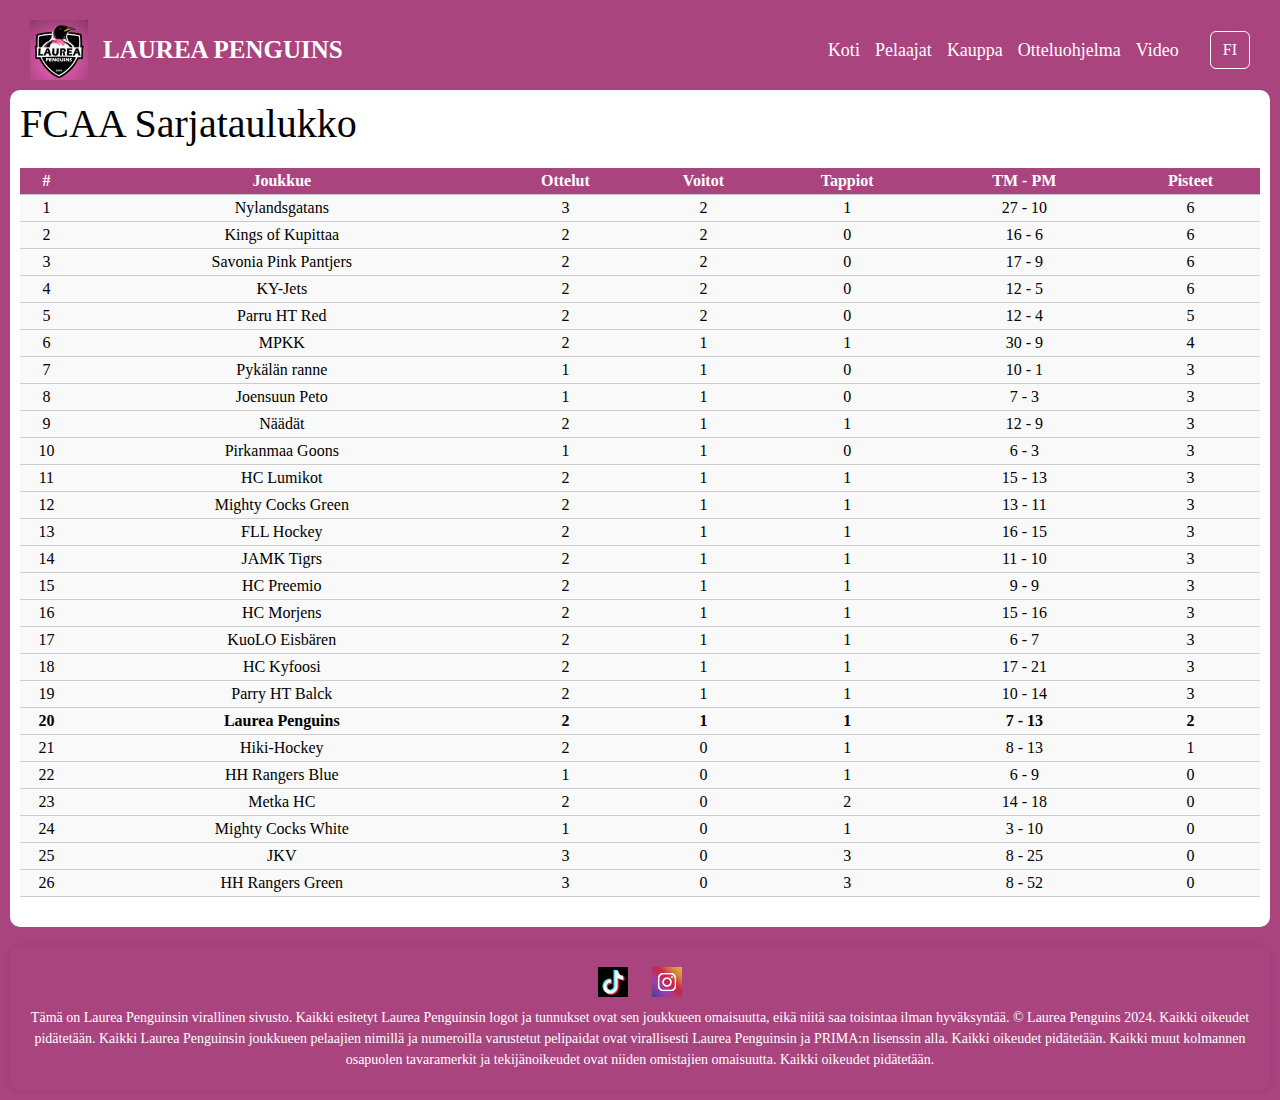
<file: sarjataulukko.html>
<!DOCTYPE html>
<html lang="en">
<head>
    <meta charset="UTF-8">
    <meta name="viewport" content="width=device-width, initial-scale=1.0">
    <title>Laurea Penguins</title>
    <link href="https://cdn.jsdelivr.net/npm/bootstrap@5.3.0/dist/css/bootstrap.min.css" rel="stylesheet">
    <link rel="stylesheet" href="./styles/styles_index.css">
</head>
<body>
    <header class="navbar">
        <div class="logo">
            <img src="./images/IMG_0164.jpg" alt="Logo">
            <span class="logo-name">LAUREA PENGUINS</span>
        </div>

        <!-- Mobile Menu Button (only displayed in mobile view) -->
        <button class="navbar-toggler d-lg-none" type="button" data-bs-toggle="offcanvas" data-bs-target="#mobileMenu" aria-controls="mobileMenu" aria-expanded="false">
            <span class="navbar-toggler-icon"></span>
        </button>
        <!-- Mobile Menu -->
        <div class="offcanvas offcanvas-end" tabindex="-1" id="mobileMenu" aria-labelledby="mobileMenuLabel">
            <div class="offcanvas-header">
                <h5 class="offcanvas-title" id="mobileMenuLabel">Valikko</h5>
                <button type="button" class="btn-close" data-bs-dismiss="offcanvas" aria-label="Close"></button>
            </div>
            <div class="offcanvas-body">
                <!-- Navigation Links -->
                <ul class="navbar-nav mb-3">
                    <li class="nav-item"><a class="nav-link" href="index.html">Koti</a></li>
                    <li class="nav-item"><a class="nav-link" href="players.html">Pelaajat</a></li>
                    <li class="nav-item"><a class="nav-link" href="shop.html">Kauppa</a></li>
                    <li class="nav-item"><a class="nav-link" href="stats.html">Otteluohjelma</a></li>
                    <li class="nav-item"><a class="nav-link" href="video.html">Video</a></li>
                </ul>
                    <!-- Language Menu -->
                    <div class="language-menu">
                        <h6>Kieli:</h6>
                        <button class="language-button btn btn-outline-secondary mb-2 w-100" 
                                onclick="toggleLanguageMenu()" 
                                onkeypress="handleLanguageKey(event)" 
                                aria-expanded="false">FI</button>
                        <ul class="language-dropdown list-group" style="display: none;">
                            <li class="list-group-item" onclick="changeLanguage('en')">Englanti</li>
                            <li class="list-group-item" onclick="changeLanguage('fi')">Suomi</li>
                            <li class="list-group-item" onclick="changeLanguage('es')">Espanja</li>
                        </ul>
                    </div>
                </div>
            </div>
            
    <!-- Desktop Navigation (visible only on larger screens) -->
<nav class="nav-links d-none d-lg-flex align-items-center">
    <a href="index.html">Koti</a>
    <a href="players.html">Pelaajat</a>
    <a href="shop.html">Kauppa</a>
    <a href="stats.html">Otteluohjelma</a>
    <a href="video.html">Video</a>

    <!-- Language Menu for Desktop -->
    <div class="language-menu ms-3">
        <button id="desktopLanguageButton" class="language-button btn btn-outline-secondary">FI</button>
        <ul id="desktopLanguageDropdown" class="language-dropdown list-group">
            <li class="list-group-item" onclick="changeLanguage('en')">Englanti</li>
            <li class="list-group-item" onclick="changeLanguage('fi')">Suomi</li>
            <li class="list-group-item" onclick="changeLanguage('es')">Espanja</li>
        </ul>
    </div>
</nav>
    </header>

    <main class="league-table">
        <h1 class="center-title">FCAA Sarjataulukko</h1>
        <table class="league-table">
            <thead>
                <tr>
                    <th>#</th>
                    <th>Joukkue</th>
                    <th>Ottelut</th>
                    <th>Voitot</th>
                    <th>Tappiot</th>
                    <th>TM - PM</th>
                    <th>Pisteet</th>
                </tr>
            </thead>
            <tbody>
                <tr>
                    <td>1</td>
                    <td>Nylandsgatans</td>
                    <td>3</td>
                    <td>2</td>
                    <td>1</td>
                    <td>27 - 10</td>
                    <td>6</td>
                </tr>
                <tr>
                    <td>2</td>
                    <td>Kings of Kupittaa</td>
                    <td>2</td>
                    <td>2</td>
                    <td>0</td>
                    <td>16 - 6</td>
                    <td>6</td>
                </tr>
                <tr>
                    <td>3</td>
                    <td>Savonia Pink Pantjers</td>
                    <td>2</td>
                    <td>2</td>
                    <td>0</td>
                    <td>17 - 9</td>
                    <td>6</td>
                </tr>
                <tr>
                    <td>4</td>
                    <td>KY-Jets</td>
                    <td>2</td>
                    <td>2</td>
                    <td>0</td>
                    <td>12 - 5</td>
                    <td>6</td>
                </tr>
                <tr>
                    <td>5</td>
                    <td>Parru HT Red</td>
                    <td>2</td>
                    <td>2</td>
                    <td>0</td>
                    <td>12 - 4</td>
                    <td>5</td>
                </tr>
                <tr>
                    <td>6</td>
                    <td>MPKK</td>
                    <td>2</td>
                    <td>1</td>
                    <td>1</td>
                    <td>30 - 9</td>
                    <td>4</td>
                </tr>
                <tr>
                    <td>7</td>
                    <td>Pykälän ranne</td>
                    <td>1</td>
                    <td>1</td>
                    <td>0</td>
                    <td>10 - 1</td>
                    <td>3</td>
                </tr>
                <tr>
                    <td>8</td>
                    <td>Joensuun Peto</td>
                    <td>1</td>
                    <td>1</td>
                    <td>0</td>
                    <td>7 - 3</td>
                    <td>3</td>
                </tr>
                <tr>
                    <td>9</td>
                    <td>Näädät</td>
                    <td>2</td>
                    <td>1</td>
                    <td>1</td>
                    <td>12 - 9</td>
                    <td>3</td>
                </tr>
                <tr>
                    <td>10</td>
                    <td>Pirkanmaa Goons</td>
                    <td>1</td>
                    <td>1</td>
                    <td>0</td>
                    <td>6 - 3</td>
                    <td>3</td>
                </tr>
                <tr>
                    <td>11</td>
                    <td>HC Lumikot</td>
                    <td>2</td>
                    <td>1</td>
                    <td>1</td>
                    <td>15 - 13</td>
                    <td>3</td>
                </tr>
                <tr>
                    <td>12</td>
                    <td>Mighty Cocks Green</td>
                    <td>2</td>
                    <td>1</td>
                    <td>1</td>
                    <td>13 - 11</td>
                    <td>3</td>
                </tr>
                <tr>
                    <td>13</td>
                    <td>FLL Hockey</td>
                    <td>2</td>
                    <td>1</td>
                    <td>1</td>
                    <td>16 - 15</td>
                    <td>3</td>
                </tr>
                <tr>
                    <td>14</td>
                    <td>JAMK Tigrs</td>
                    <td>2</td>
                    <td>1</td>
                    <td>1</td>
                    <td>11 - 10</td>
                    <td>3</td>
                </tr>
                <tr>
                    <td>15</td>
                    <td>HC Preemio</td>
                    <td>2</td>
                    <td>1</td>
                    <td>1</td>
                    <td>9 - 9</td>
                    <td>3</td>
                </tr>
                <tr>
                    <td>16</td>
                    <td>HC Morjens</td>
                    <td>2</td>
                    <td>1</td>
                    <td>1</td>
                    <td>15 - 16</td>
                    <td>3</td>
                </tr>
                <tr>
                    <td>17</td>
                    <td>KuoLO Eisbären</td>
                    <td>2</td>
                    <td>1</td>
                    <td>1</td>
                    <td>6 - 7</td>
                    <td>3</td>
                </tr>
                <tr>
                    <td>18</td>
                    <td>HC Kyfoosi</td>
                    <td>2</td>
                    <td>1</td>
                    <td>1</td>
                    <td>17 - 21</td>
                    <td>3</td>
                </tr>
                    <td>19</td>
                    <td>Parry HT Balck</td>
                    <td>2</td>
                    <td>1</td>
                    <td>1</td>
                    <td>10 - 14</td>
                    <td>3</td>
                <tr>
                    <td><strong>20</strong></td>
                    <td><strong>Laurea Penguins</strong></td>
                    <td><strong>2</strong></td>
                    <td><strong>1</strong></td>
                    <td><strong>1</strong></td>
                    <td><strong>7 - 13</strong></td>
                    <td><strong>2</strong></td>
                </tr>
                </tr>
                    <td>21</td>
                    <td>Hiki-Hockey</td>
                    <td>2</td>
                    <td>0</td>
                    <td>1</td>
                    <td>8 - 13</td>
                    <td>1</td>
                </tr>
                </tr>
                    <td>22</td>
                    <td>HH Rangers Blue</td>
                    <td>1</td>
                    <td>0</td>
                    <td>1</td>
                    <td>6 - 9</td>
                    <td>0</td>
                </tr>
                </tr>
                    <td>23</td>
                    <td>Metka HC</td>
                    <td>2</td>
                    <td>0</td>
                    <td>2</td>
                    <td>14 - 18</td>
                    <td>0</td>
                </tr>
                </tr>
                    <td>24</td>
                    <td>Mighty Cocks White</td>
                    <td>1</td>
                    <td>0</td>
                    <td>1</td>
                    <td>3 - 10</td>
                    <td>0</td>
                </tr>
                </tr>
                    <td>25</td>
                    <td>JKV</td>
                    <td>3</td>
                    <td>0</td>
                    <td>3</td>
                    <td>8 - 25</td>
                    <td>0</td>
                </tr>
                </tr>
                    <td>26</td>
                    <td>HH Rangers Green</td>
                    <td>3</td>
                    <td>0</td>
                    <td>3</td>
                    <td>8 - 52</td>
                    <td>0</td>
                </tr>
            </tbody>
        </table>
    </main>

    <footer class="footer">
        <div class="social-media">
            <a href="https://www.tiktok.com/@laurea.penguins" target="_blank">
                <img src="./images/tiktok_icon.png" alt="TikTok Logo">
            </a>
            <a href="https://www.instagram.com/laureapenguins/" target="_blank">
                <img src="./images/instagram_logo.jpeg" alt="Instagram Logo">
            </a>
        </div>
        <p>Tämä on Laurea Penguinsin virallinen sivusto. Kaikki esitetyt Laurea Penguinsin logot ja 
            tunnukset ovat sen joukkueen omaisuutta, eikä niitä saa toisintaa ilman hyväksyntää. 
            © Laurea Penguins 2024. Kaikki oikeudet pidätetään. Kaikki Laurea Penguinsin joukkueen 
            pelaajien nimillä ja numeroilla varustetut pelipaidat ovat virallisesti Laurea Penguinsin 
            ja PRIMA:n lisenssin alla. Kaikki oikeudet pidätetään. Kaikki muut kolmannen osapuolen 
            tavaramerkit ja tekijänoikeudet ovat niiden omistajien omaisuutta. Kaikki oikeudet 
            pidätetään.</p>
    </footer>
    <script src="https://cdn.jsdelivr.net/npm/bootstrap@5.3.0/dist/js/bootstrap.bundle.min.js"></script>
    <script>
        // Toggle the language menu dropdown in desktop view
        document.getElementById('desktopLanguageButton').addEventListener('click', function (event) {
            event.stopPropagation(); // Prevent the click from propagating
        
            const dropdown = document.getElementById('desktopLanguageDropdown');
            const button = document.getElementById('desktopLanguageButton');
        
            // Toggle dropdown visibility
            const isVisible = dropdown.style.display === 'block';
            dropdown.style.display = isVisible ? 'none' : 'block';
        
            // Only adjust positioning if the dropdown is visible
            if (!isVisible) {
                const buttonRect = button.getBoundingClientRect();
                const dropdownRect = dropdown.getBoundingClientRect();
        
                // Check if dropdown overflows the viewport
                if (buttonRect.right + dropdownRect.width > window.innerWidth) {
                    dropdown.style.left = `-${dropdownRect.width - buttonRect.width}px`; // Adjust to the left
                } else {
                    dropdown.style.left = '0px'; // Default positioning
                }
            }
        });
        
// Ensure proper alignment for the dropdown on both views
function adjustLanguageDropdown() {
    const dropdown = document.querySelector('.language-dropdown');
    if (!dropdown) return;

    // For mobile: align to button edge
    const mobileMenuButton = document.querySelector('.language-button');
    if (window.innerWidth < 768 && mobileMenuButton) {
        dropdown.style.left = '0';
        dropdown.style.width = '100%';
    } else {
        dropdown.style.left = ''; // Reset for desktop
        dropdown.style.width = 'auto';
    }
}
// Adjust dropdown alignment on resize
window.addEventListener('resize', adjustLanguageDropdown);
window.addEventListener('DOMContentLoaded', adjustLanguageDropdown);

// Change language function (same as before)
function changeLanguage(languageCode) {
    alert('Language changed to: ' + languageCode);
    const languageButton = document.getElementById('desktopLanguageButton');
    languageButton.innerText = languageCode.toUpperCase();

    // Close the dropdown after selecting a language
    document.getElementById('desktopLanguageDropdown').style.display = 'none';
}

// Close the dropdown if clicking outside
window.addEventListener('click', function () {
    const dropdown = document.getElementById('desktopLanguageDropdown');
    if (dropdown) {
        dropdown.style.display = 'none';
    }

});
// Toggle Language Menu (click or key)
function toggleLanguageMenu() {
    const languageDropdown = document.querySelector('.language-dropdown');
    const isVisible = languageDropdown.style.display === 'block';
    languageDropdown.style.display = isVisible ? 'none' : 'block';

    // Update aria-expanded for accessibility
    const languageButton = document.querySelector('.language-button');
    if (languageButton) {
        languageButton.setAttribute('aria-expanded', !isVisible);
    }
}

// Handle Key Press to Toggle Language Menu
function handleLanguageKey(event) {
    if (event.key === 'Enter' || event.key === ' ') { // Check for Enter or Space
        event.preventDefault(); // Prevent default button press behavior
        toggleLanguageMenu();
    }
}

// Close the dropdown when clicking outside
window.addEventListener('click', function (event) {
    const languageDropdown = document.querySelector('.language-dropdown');
    const languageButton = document.querySelector('.language-button');

    if (languageDropdown && languageButton && !languageButton.contains(event.target) && !languageDropdown.contains(event.target)) {
        languageDropdown.style.display = 'none';
        languageButton.setAttribute('aria-expanded', 'false');
    }
});

    </script>
</body>
</html>
</file>
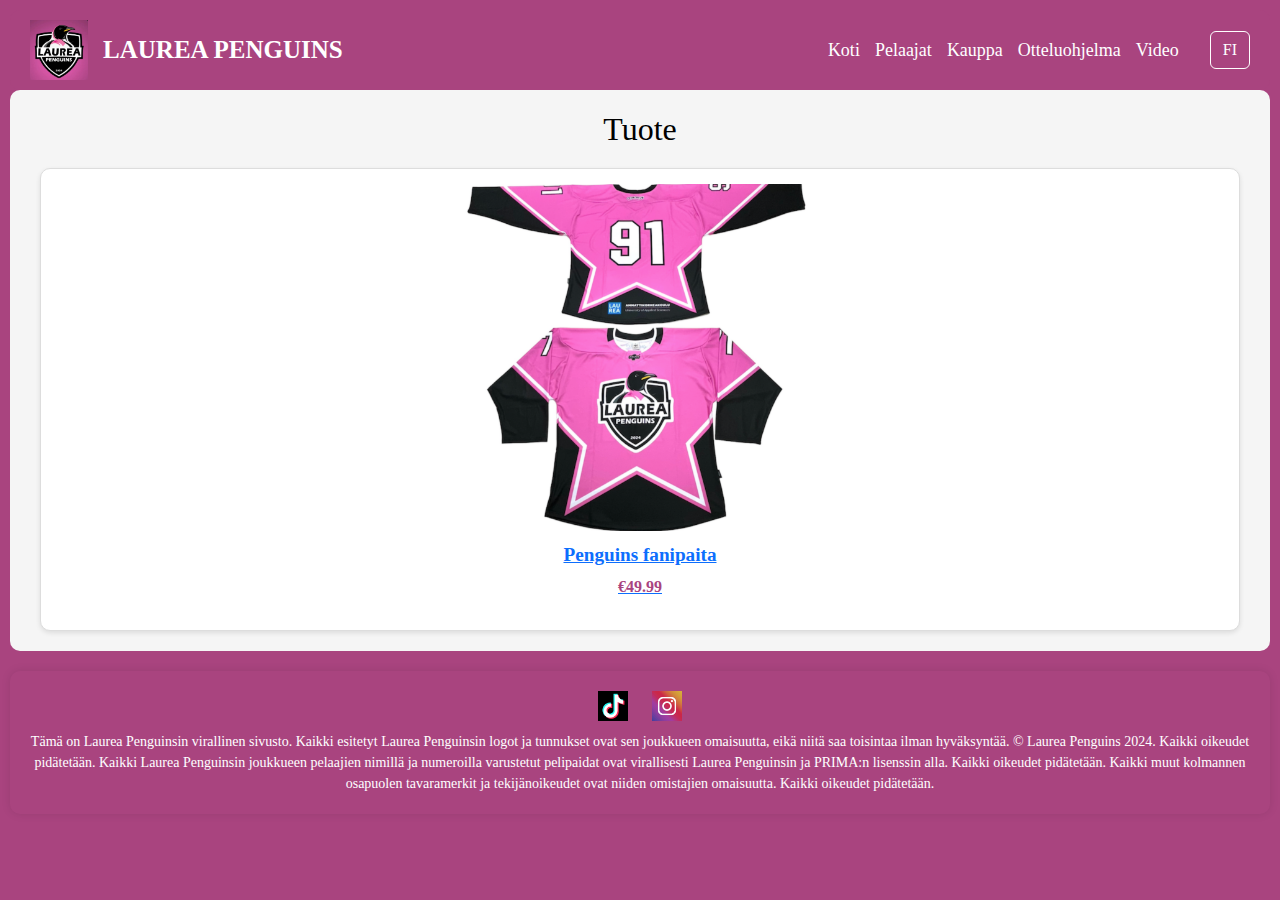
<file: shop.html>
<!DOCTYPE html>
<html lang="en">
<head>
    <meta charset="UTF-8">
    <meta name="viewport" content="width=device-width, initial-scale=1.0">
    <title>Kauppa - Laurea Penguins</title>
    <link href="https://cdn.jsdelivr.net/npm/bootstrap@5.3.0/dist/css/bootstrap.min.css" rel="stylesheet">
    <link rel="stylesheet" href="./styles/styles_shop.css">
</head>
<body>
    <header class="navbar">
        <div class="logo">
            <img src="./images/IMG_0164.jpg" alt="Logo">
            <span class="logo-name">LAUREA PENGUINS</span>
        </div>

        <!-- Mobile Menu Button (only displayed in mobile view) -->
        <button class="navbar-toggler d-lg-none" type="button" data-bs-toggle="offcanvas" data-bs-target="#mobileMenu" aria-controls="mobileMenu" aria-expanded="false">
            <span class="navbar-toggler-icon"></span>
        </button>
        <!-- Mobile Menu -->
        <div class="offcanvas offcanvas-end" tabindex="-1" id="mobileMenu" aria-labelledby="mobileMenuLabel">
            <div class="offcanvas-header">
                <h5 class="offcanvas-title" id="mobileMenuLabel">Valikko</h5>
                <button type="button" class="btn-close" data-bs-dismiss="offcanvas" aria-label="Close"></button>
            </div>
            <div class="offcanvas-body">
                <!-- Navigation Links -->
                <ul class="navbar-nav mb-3">
                    <li class="nav-item"><a class="nav-link" href="index.html">Koti</a></li>
                    <li class="nav-item"><a class="nav-link" href="players.html">Pelaajat</a></li>
                    <li class="nav-item"><a class="nav-link" href="shop.html">Kauppa</a></li>
                    <li class="nav-item"><a class="nav-link" href="stats.html">Otteluohjelma</a></li>
                    <li class="nav-item"><a class="nav-link" href="video.html">Video</a></li>
                </ul>
                    <!-- Language Menu -->
                    <div class="language-menu">
                        <h6>Kieli:</h6>
                        <button class="language-button btn btn-outline-secondary mb-2 w-100" 
                                onclick="toggleLanguageMenu()" 
                                onkeypress="handleLanguageKey(event)" 
                                aria-expanded="false">FI</button>
                        <ul class="language-dropdown list-group" style="display: none;">
                            <li class="list-group-item" onclick="changeLanguage('en')">Englanti</li>
                            <li class="list-group-item" onclick="changeLanguage('fi')">Suomi</li>
                            <li class="list-group-item" onclick="changeLanguage('es')">Espanja</li>
                        </ul>
                    </div>
                </div>
            </div>
            
    <!-- Desktop Navigation (visible only on larger screens) -->
<nav class="nav-links d-none d-lg-flex align-items-center">
    <a href="index.html">Koti</a>
    <a href="players.html">Pelaajat</a>
    <a href="shop.html">Kauppa</a>
    <a href="stats.html">Otteluohjelma</a>
    <a href="video.html">Video</a>

    <!-- Language Menu for Desktop -->
    <div class="language-menu ms-3">
        <button id="desktopLanguageButton" class="language-button btn btn-outline-secondary">FI</button>
        <ul id="desktopLanguageDropdown" class="language-dropdown list-group">
            <li class="list-group-item" onclick="changeLanguage('en')">Englanti</li>
            <li class="list-group-item" onclick="changeLanguage('fi')">Suomi</li>
            <li class="list-group-item" onclick="changeLanguage('es')">Espanja</li>
        </ul>
    </div>
</nav>
    </header>
    <main class="shop-container">
        <h1>Tuote</h1>
        <div class="product-grid">
            <div class="product-item">
                <a href="https://primatex.fi/tuotteet/laurea-penguins-jaakiekkopaita-prima-design-113-tahti/" target="_blank" class="product-link">
                    <img src="./images/fanipaita.png" alt="Penguins Jersey">
                    <p class="product-name">Penguins fanipaita</p>
                    <p class="product-price">€49.99</p>
                </a>
            </div>
            
        </div>
    </main>
    <footer class="footer">
        <div class="social-media">
            <a href="https://www.tiktok.com/@laurea.penguins" target="_blank">
                <img src="./images/tiktok_icon.png" alt="TikTok Logo">
            </a>
            <a href="https://www.instagram.com/laureapenguins/" target="_blank">
                <img src="./images/instagram_logo.jpeg" alt="Instagram Logo">
            </a>
        </div>
        <p>Tämä on Laurea Penguinsin virallinen sivusto. Kaikki esitetyt Laurea Penguinsin logot ja 
            tunnukset ovat sen joukkueen omaisuutta, eikä niitä saa toisintaa ilman hyväksyntää. 
            © Laurea Penguins 2024. Kaikki oikeudet pidätetään. Kaikki Laurea Penguinsin joukkueen 
            pelaajien nimillä ja numeroilla varustetut pelipaidat ovat virallisesti Laurea Penguinsin 
            ja PRIMA:n lisenssin alla. Kaikki oikeudet pidätetään. Kaikki muut kolmannen osapuolen 
            tavaramerkit ja tekijänoikeudet ovat niiden omistajien omaisuutta. Kaikki oikeudet 
            pidätetään.</p>
    </footer>
    <script src="https://cdn.jsdelivr.net/npm/bootstrap@5.3.0/dist/js/bootstrap.bundle.min.js"></script>
    <script>
        // Toggle the language menu dropdown in desktop view
        document.getElementById('desktopLanguageButton').addEventListener('click', function (event) {
            event.stopPropagation(); // Prevent the click from propagating
        
            const dropdown = document.getElementById('desktopLanguageDropdown');
            const button = document.getElementById('desktopLanguageButton');
        
            // Toggle dropdown visibility
            const isVisible = dropdown.style.display === 'block';
            dropdown.style.display = isVisible ? 'none' : 'block';
        
            // Only adjust positioning if the dropdown is visible
            if (!isVisible) {
                const buttonRect = button.getBoundingClientRect();
                const dropdownRect = dropdown.getBoundingClientRect();
        
                // Check if dropdown overflows the viewport
                if (buttonRect.right + dropdownRect.width > window.innerWidth) {
                    dropdown.style.left = `-${dropdownRect.width - buttonRect.width}px`; // Adjust to the left
                } else {
                    dropdown.style.left = '0px'; // Default positioning
                }
            }
        });
        
// Ensure proper alignment for the dropdown on both views
function adjustLanguageDropdown() {
    const dropdown = document.querySelector('.language-dropdown');
    if (!dropdown) return;

    // For mobile: align to button edge
    const mobileMenuButton = document.querySelector('.language-button');
    if (window.innerWidth < 768 && mobileMenuButton) {
        dropdown.style.left = '0';
        dropdown.style.width = '100%';
    } else {
        dropdown.style.left = ''; // Reset for desktop
        dropdown.style.width = 'auto';
    }
}
// Adjust dropdown alignment on resize
window.addEventListener('resize', adjustLanguageDropdown);
window.addEventListener('DOMContentLoaded', adjustLanguageDropdown);

// Change language function (same as before)
function changeLanguage(languageCode) {
    alert('Language changed to: ' + languageCode);
    const languageButton = document.getElementById('desktopLanguageButton');
    languageButton.innerText = languageCode.toUpperCase();

    // Close the dropdown after selecting a language
    document.getElementById('desktopLanguageDropdown').style.display = 'none';
}

// Close the dropdown if clicking outside
window.addEventListener('click', function () {
    const dropdown = document.getElementById('desktopLanguageDropdown');
    if (dropdown) {
        dropdown.style.display = 'none';
    }

});
// Toggle Language Menu (click or key)
function toggleLanguageMenu() {
    const languageDropdown = document.querySelector('.language-dropdown');
    const isVisible = languageDropdown.style.display === 'block';
    languageDropdown.style.display = isVisible ? 'none' : 'block';

    // Update aria-expanded for accessibility
    const languageButton = document.querySelector('.language-button');
    if (languageButton) {
        languageButton.setAttribute('aria-expanded', !isVisible);
    }
}

// Handle Key Press to Toggle Language Menu
function handleLanguageKey(event) {
    if (event.key === 'Enter' || event.key === ' ') { // Check for Enter or Space
        event.preventDefault(); // Prevent default button press behavior
        toggleLanguageMenu();
    }
}

// Close the dropdown when clicking outside
window.addEventListener('click', function (event) {
    const languageDropdown = document.querySelector('.language-dropdown');
    const languageButton = document.querySelector('.language-button');

    if (languageDropdown && languageButton && !languageButton.contains(event.target) && !languageDropdown.contains(event.target)) {
        languageDropdown.style.display = 'none';
        languageButton.setAttribute('aria-expanded', 'false');
    }
});

    </script>
</body>
</html>
</file>
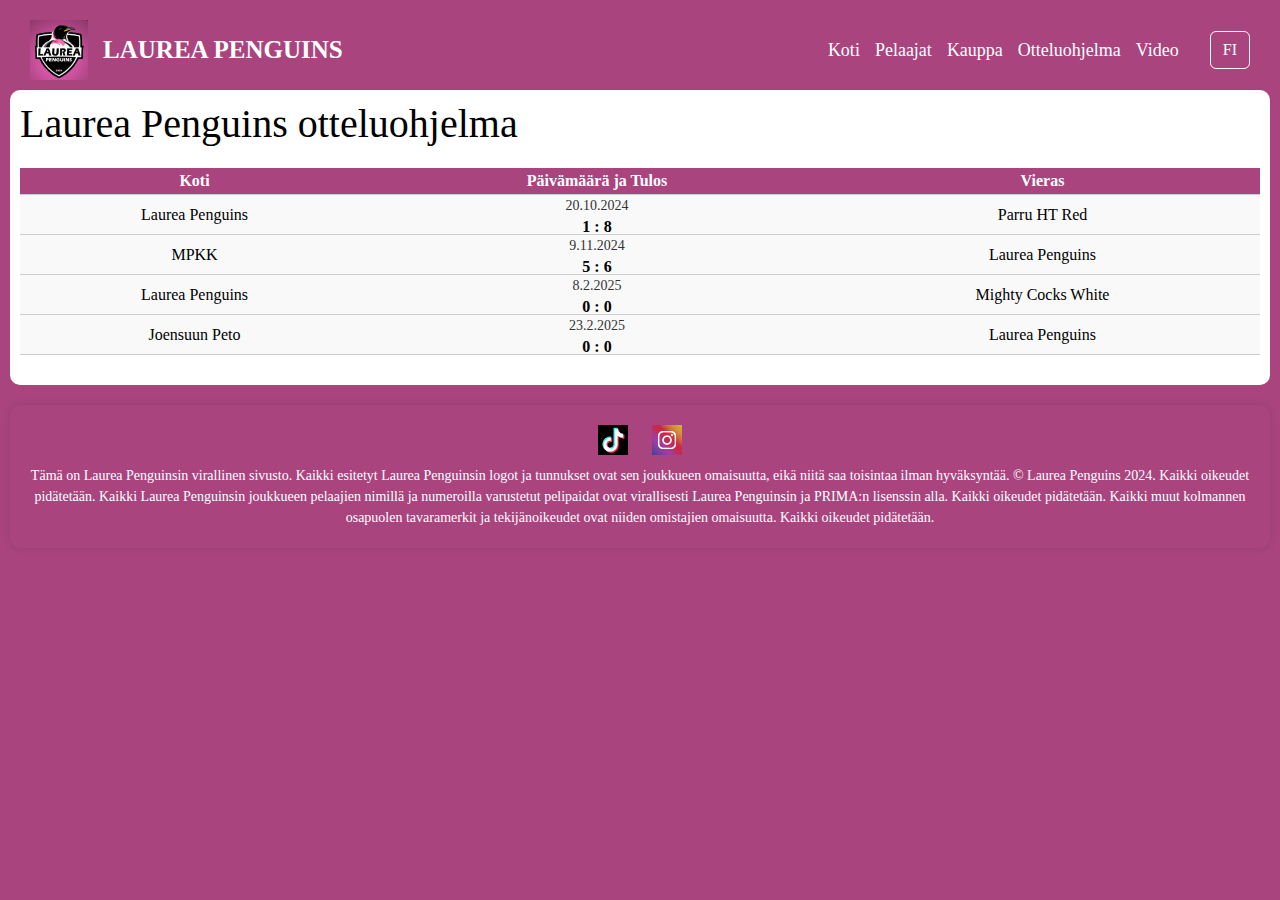
<file: stats.html>
<!DOCTYPE html>
<html lang="en">
<head>
    <meta charset="UTF-8">
    <meta name="viewport" content="width=device-width, initial-scale=1.0">
    <title>Laurea Penguins</title>
    <link href="https://cdn.jsdelivr.net/npm/bootstrap@5.3.0/dist/css/bootstrap.min.css" rel="stylesheet">
    <link rel="stylesheet" href="./styles/styles_index.css">
</head>
<body>
    <header class="navbar">
        <div class="logo">
            <img src="./images/IMG_0164.jpg" alt="Logo">
            <span class="logo-name">LAUREA PENGUINS</span>
        </div>

        <!-- Mobile Menu Button (only displayed in mobile view) -->
        <button class="navbar-toggler d-lg-none" type="button" data-bs-toggle="offcanvas" data-bs-target="#mobileMenu" aria-controls="mobileMenu" aria-expanded="false">
            <span class="navbar-toggler-icon"></span>
        </button>
        <!-- Mobile Menu -->
        <div class="offcanvas offcanvas-end" tabindex="-1" id="mobileMenu" aria-labelledby="mobileMenuLabel">
            <div class="offcanvas-header">
                <h5 class="offcanvas-title" id="mobileMenuLabel">Valikko</h5>
                <button type="button" class="btn-close" data-bs-dismiss="offcanvas" aria-label="Close"></button>
            </div>
            <div class="offcanvas-body">
                <!-- Navigation Links -->
                <ul class="navbar-nav mb-3">
                    <li class="nav-item"><a class="nav-link" href="index.html">Koti</a></li>
                    <li class="nav-item"><a class="nav-link" href="players.html">Pelaajat</a></li>
                    <li class="nav-item"><a class="nav-link" href="shop.html">Kauppa</a></li>
                    <li class="nav-item"><a class="nav-link" href="stats.html">Otteluohjelma</a></li>
                    <li class="nav-item"><a class="nav-link" href="video.html">Video</a></li>
                </ul>
                    <!-- Language Menu -->
                    <div class="language-menu">
                        <h6>Kieli:</h6>
                        <button class="language-button btn btn-outline-secondary mb-2 w-100" 
                                onclick="toggleLanguageMenu()" 
                                onkeypress="handleLanguageKey(event)" 
                                aria-expanded="false">FI</button>
                        <ul class="language-dropdown list-group" style="display: none;">
                            <li class="list-group-item" onclick="changeLanguage('en')">Englanti</li>
                            <li class="list-group-item" onclick="changeLanguage('fi')">Suomi</li>
                            <li class="list-group-item" onclick="changeLanguage('es')">Espanja</li>
                        </ul>
                    </div>
                </div>
            </div>
            
    <!-- Desktop Navigation (visible only on larger screens) -->
<nav class="nav-links d-none d-lg-flex align-items-center">
    <a href="index.html">Koti</a>
    <a href="players.html">Pelaajat</a>
    <a href="shop.html">Kauppa</a>
    <a href="stats.html">Otteluohjelma</a>
    <a href="video.html">Video</a>

    <!-- Language Menu for Desktop -->
    <div class="language-menu ms-3">
        <button id="desktopLanguageButton" class="language-button btn btn-outline-secondary">FI</button>
        <ul id="desktopLanguageDropdown" class="language-dropdown list-group">
            <li class="list-group-item" onclick="changeLanguage('en')">Englanti</li>
            <li class="list-group-item" onclick="changeLanguage('fi')">Suomi</li>
            <li class="list-group-item" onclick="changeLanguage('es')">Espanja</li>
        </ul>
    </div>
</nav>
    </header>

    <main class="schedule">
        <h1 class="center-title">Laurea Penguins otteluohjelma</h1>
        <table class="match-table">
            <thead>
                <tr>
                    <th>Koti</th>
                    <th>Päivämäärä ja Tulos</th>
                    <th>Vieras</th>
                </tr>
            </thead>
            <tbody>
                <tr>
                    <td>Laurea Penguins</td>
                    <td>
                        <span class="match-date">20.10.2024</span>
                        <span class="match-result">1 : 8</span>
                    </td>
                    <td>Parru HT Red</td>
                </tr>
                <tr>
                    <td>MPKK</td>
                    <td>
                        <span class="match-date">9.11.2024</span>
                        <span class="match-result">5 : 6</span>
                    </td>
                    <td>Laurea Penguins</td>
                </tr>
                <tr>
                    <td>Laurea Penguins</td>
                    <td>
                        <span class="match-date">8.2.2025</span>
                        <span class="match-result">0 : 0</span>
                    </td>
                    <td>Mighty Cocks White</td>
                </tr>
                <tr>
                    <td>Joensuun Peto</td>
                    <td>
                        <span class="match-date">23.2.2025</span>
                        <span class="match-result">0 : 0</span>
                    </td>
                    <td>Laurea Penguins</td>
                </tr>
            </tbody>
            
        </table>
    </main>

    <footer class="footer">
        <div class="social-media">
            <a href="https://www.tiktok.com/@laurea.penguins" target="_blank">
                <img src="./images/tiktok_icon.png" alt="TikTok Logo">
            </a>
            <a href="https://www.instagram.com/laureapenguins/" target="_blank">
                <img src="./images/instagram_logo.jpeg" alt="Instagram Logo">
            </a>
        </div>
        <p>Tämä on Laurea Penguinsin virallinen sivusto. Kaikki esitetyt Laurea Penguinsin logot ja 
            tunnukset ovat sen joukkueen omaisuutta, eikä niitä saa toisintaa ilman hyväksyntää. 
            © Laurea Penguins 2024. Kaikki oikeudet pidätetään. Kaikki Laurea Penguinsin joukkueen 
            pelaajien nimillä ja numeroilla varustetut pelipaidat ovat virallisesti Laurea Penguinsin 
            ja PRIMA:n lisenssin alla. Kaikki oikeudet pidätetään. Kaikki muut kolmannen osapuolen 
            tavaramerkit ja tekijänoikeudet ovat niiden omistajien omaisuutta. Kaikki oikeudet 
            pidätetään.</p>
    </footer>
    <script src="https://cdn.jsdelivr.net/npm/bootstrap@5.3.0/dist/js/bootstrap.bundle.min.js"></script>
    <script>
        // Toggle the language menu dropdown in desktop view
        document.getElementById('desktopLanguageButton').addEventListener('click', function (event) {
            event.stopPropagation(); // Prevent the click from propagating
        
            const dropdown = document.getElementById('desktopLanguageDropdown');
            const button = document.getElementById('desktopLanguageButton');
        
            // Toggle dropdown visibility
            const isVisible = dropdown.style.display === 'block';
            dropdown.style.display = isVisible ? 'none' : 'block';
        
            // Only adjust positioning if the dropdown is visible
            if (!isVisible) {
                const buttonRect = button.getBoundingClientRect();
                const dropdownRect = dropdown.getBoundingClientRect();
        
                // Check if dropdown overflows the viewport
                if (buttonRect.right + dropdownRect.width > window.innerWidth) {
                    dropdown.style.left = `-${dropdownRect.width - buttonRect.width}px`; // Adjust to the left
                } else {
                    dropdown.style.left = '0px'; // Default positioning
                }
            }
        });
        
// Ensure proper alignment for the dropdown on both views
function adjustLanguageDropdown() {
    const dropdown = document.querySelector('.language-dropdown');
    if (!dropdown) return;

    // For mobile: align to button edge
    const mobileMenuButton = document.querySelector('.language-button');
    if (window.innerWidth < 768 && mobileMenuButton) {
        dropdown.style.left = '0';
        dropdown.style.width = '100%';
    } else {
        dropdown.style.left = ''; // Reset for desktop
        dropdown.style.width = 'auto';
    }
}
// Adjust dropdown alignment on resize
window.addEventListener('resize', adjustLanguageDropdown);
window.addEventListener('DOMContentLoaded', adjustLanguageDropdown);

// Change language function (same as before)
function changeLanguage(languageCode) {
    alert('Language changed to: ' + languageCode);
    const languageButton = document.getElementById('desktopLanguageButton');
    languageButton.innerText = languageCode.toUpperCase();

    // Close the dropdown after selecting a language
    document.getElementById('desktopLanguageDropdown').style.display = 'none';
}

// Close the dropdown if clicking outside
window.addEventListener('click', function () {
    const dropdown = document.getElementById('desktopLanguageDropdown');
    if (dropdown) {
        dropdown.style.display = 'none';
    }

});
// Toggle Language Menu (click or key)
function toggleLanguageMenu() {
    const languageDropdown = document.querySelector('.language-dropdown');
    const isVisible = languageDropdown.style.display === 'block';
    languageDropdown.style.display = isVisible ? 'none' : 'block';

    // Update aria-expanded for accessibility
    const languageButton = document.querySelector('.language-button');
    if (languageButton) {
        languageButton.setAttribute('aria-expanded', !isVisible);
    }
}

// Handle Key Press to Toggle Language Menu
function handleLanguageKey(event) {
    if (event.key === 'Enter' || event.key === ' ') { // Check for Enter or Space
        event.preventDefault(); // Prevent default button press behavior
        toggleLanguageMenu();
    }
}

// Close the dropdown when clicking outside
window.addEventListener('click', function (event) {
    const languageDropdown = document.querySelector('.language-dropdown');
    const languageButton = document.querySelector('.language-button');

    if (languageDropdown && languageButton && !languageButton.contains(event.target) && !languageDropdown.contains(event.target)) {
        languageDropdown.style.display = 'none';
        languageButton.setAttribute('aria-expanded', 'false');
    }
});

    </script>
</body>
</html>
</file>
<file: styles/styles_index.css>
body {
    font-family: eras itc;
    margin: 0;
    padding: 10px; 
    background-color: #a9447f; 
    color: black;
}

header, main {
    background-color: white; 
    border-radius: 10px; /* Rounded corners for aesthetics */
    padding: 10px; /* Inner padding for spacing */
    box-shadow: 0 0 10px white(0, 0, 0, 0.1); /* Optional shadow for depth */
}

/* Navbar Styles */
.navbar {
    display: flex;
    align-items: center;
    justify-content: space-between;
    background-color: #a9447f;
    padding: 10px 20px;
    border-radius: 10px; 
}
.navbar-toggler {
    padding: var(--bs-navbar-toggler-padding-y) var(--bs-navbar-toggler-padding-x);
    font-size: var(--bs-navbar-toggler-font-size);
    line-height: 1;
    color: white;
    background-color: transparent;
    border: var(--bs-border-width);
    border-radius: var(--bs-navbar-toggler-border-radius);
    transition: var(--bs-navbar-toggler-transition);
}
.navbar .logo {
    display: flex;
    align-items: center;
}

.navbar .logo img {
    height: 60px;
    margin-right: 15px;
}

.navbar .logo-name {
    font-weight: bold;
    font-size: 25px;
    color: white;
}

.navbar .nav-links {
    display: flex;
    gap: 15px;
}

.navbar .nav-links a {
    text-decoration: none;
    color: white;
    font-size: 18px;
}

.navbar .extras {
    display: flex;
    align-items: center;
    gap: 1px;
    position: relative;
}

.navbar .extras .small-logo {
    cursor: pointer;
    width: 25px;
    height: 25px;
}
/* language menu desktop screen*/
.navbar .language-menu {
    position: relative;
    max-width: 100%;
}
.language-button {
    background-color: #a9447f;
    border: 1px solid white;
    cursor: pointer;
    --bs-btn-hover-border-color: white;
    --bs-btn-hover-bg: #a9447f;
}

.language-dropdown {
    position: absolute;
    top: 100%;
    left: -90px;
    z-index: 1000;
    background-color: #a9447f;
    border: 1px solid white;
    border-radius: 4px;
    z-index: 1000;
    display: none;
    list-style: none;
    padding: 0;
    margin: 0;
    width: 150px;
}

.language-dropdown .list-group-item {
    padding: 10px;
    cursor: pointer;
    text-align: left;
}

.language-dropdown .list-group-item:hover {
    background-color: #e9ecef;
}

/* Show dropdown when active (handled via JavaScript) */
.language-menu.active .language-dropdown {
    display: block;
}

/* Style language dropdown to match other menu links */
.language-dropdown {
    padding-left: 0;
    color: white;
}

.language-dropdown li {
    list-style: none;
    margin: 0;
    padding: 0;
}

.language-dropdown a {
    display: block;
    padding: 0.5rem 1rem;
    color: white;
    text-decoration: none;
}

.language-dropdown a:hover {
    background-color: white;
}

/* Mobile Menu Customization */
.offcanvas {
    position: fixed;
    bottom: 0;
    z-index: var(--bs-offcanvas-zindex);
    display: flex;
    flex-direction: column;
    max-width: 100%;
    color: white;
    visibility: hidden;
    background-color: #a9447f;
    background-clip: padding-box;
    outline: 0;
    transition: var(--bs-offcanvas-transition);
}
.offcanvas-body a {
    color: white; /* Text color for links */
    text-decoration: none;
}
.btn-outline-secondary {
    --bs-btn-color: white;
    --bs-btn-border-color: white;
}
/* Table Styles */
.table-container {
    margin: 25px;
    background-color: white;
    border-radius: 10px;
    box-shadow: 0 0 10px rgba(0, 0, 0, 0.1);
    max-width: 1000px;
}

table {
    width: 100%;
    border-collapse: collapse;
    margin: 20px 0;
}

table th, table td {
    text-align: center;
    border-bottom: 1px solid #ccc; /* Add thin lines between rows */
}

table th {
    background-color: #a9447f;
    color: white;
}

table td {
    background-color: #f9f9f9;
}

table tr:hover {
    background-color: #f1f1f1;
}
/* Main container adjustments for full-width layout */
.container {
    display: flex;
    margin: 10px; /* Small gaps around the container */
    height: auto;
    flex-wrap: wrap;
    max-width: 99%;
    min-height: calc(100vh - 150px);
}

/* Left content takes a larger share */
.left-content {
    flex: 3; /* 75% width */
    display: flex;
    flex-direction: column;
    background-color: white;
    border-radius: 10px;
    box-shadow: 0 0 10px rgba(0, 0, 0, 0.1);
}

.left-content img.large {
    width: 90%;
    height: auto;
}

/* Align small images side by side for larger screens */
.small-images {
    display: flex;
    justify-content: center;
    gap: 10px;
    margin-top: 20px;
}

.small-images img {
    width: 250px;
    height: auto;
}

/* Stack small images vertically on smaller screens */
@media (max-width: 768px) {
    .small-images {
        flex-direction: column;
        align-items: center;
    }

    .small-images img {
        margin-bottom: 10px;
    }
}
/* Ensure carousel images are the same size and flat */
.carousel-inner img {
    width: 100%;
    height: auto;
    object-fit: contain; /* Keeps the image flat and prevents cropping */
}

.carousel-dark .carousel-caption {
    color: white; /* Text color */
    background-color: rgba(103, 102, 102, 0.5); /* Light gray with 50% opacity */
    padding: 0px; /* Optional: Add padding for better text readability */
    border-radius: 5px; /* Optional: Add rounded corners */
}
/* Smaller text and background for mobile view */
@media (max-width: 768px) {
    .carousel-caption {
        font-size: 8px; /* Smaller font size for mobile */
        padding: 8px; /* Reduced padding for mobile */
        max-width: 80%; /* Slightly narrower width for captions */
    }

    .carousel-caption h5 {
        font-size: 10px; /* Smaller header size */
    }

    .carousel-caption p {
        font-size: 8px; /* Smaller paragraph text size */
    }

    .carousel-inner img {
        height: auto; /* Maintain aspect ratio */
        max-height: 250px; /* Limit image height for mobile */
    }
}

/* Right content takes a smaller share */
.right-content {
    flex: 2; /* 25% width */
    margin-left: 0; /* Reset any unnecessary margins */
    padding: 20px;
    background-color: white;
    box-shadow: 0 0 10px rgba(0, 0, 0, 0.1);
}

.right-content h2 {
    margin-top: 0;
}

.right-content ul {
    list-style-type: none;
}
/* Add responsive adjustments */
@media (max-width: 768px) {
    .container {
        flex-direction: column; /* Stack sections vertically on smaller screens */
    }

    .left-content, .right-content {
        flex: 1;
        max-width: 100%; /* Use full width on smaller screens */
        margin: 10px 0; /* Add vertical gaps */
    }
}

/* List Items Styles */
.right-content li {
    margin: 10px 0;
    border-bottom: 1px solid #ccc; 
}

.right-content li:last-child {
    border-bottom: none; 
}

.right-content a {
    text-decoration: none;
    color: #000;
    font-size: 24px;
}

.right-content a:hover {
    color: #a9447f; 
}
/* Footer Styles */
.footer {
    background-color: #a9447f;
    color: white;
    text-align: center;
    padding: 20px 10px;
    margin-top: 20px;
    border-radius: 10px;
    box-shadow: 0 0 10px rgba(0, 0, 0, 0.1);
}

.footer .social-media {
    margin-bottom: 10px;
}

.footer .social-media a {
    margin: 0 10px;
    display: inline-block;
    text-decoration: none;
}

.footer .social-media img {
    width: 30px;
    height: 30px;
    transition: transform 0.3s ease;
}

.footer .social-media img:hover {
    transform: scale(1.1);
}

.footer p {
    margin: 0;
    font-size: 14px;
}

/* match table Styles */
.match-table td {
    position: relative;
    text-align: center; 
    height: 40px; 
}

.match-date {
    position: absolute;
    top: 0;
    left: 50%;
    transform: translateX(-50%);
    font-size: 14px;
    color: #333;
}

.match-result {
    position: absolute;
    left: 50%;
    transform: translateX(-50%);
    font-size: 16px;
    font-weight: bold;
    color: #000;
}
/* hamburger menu */
.hamburger-menu {
    display: none;
    flex-direction: column;
    gap: 5px;
    cursor: pointer;
}

.hamburger-menu span {
    width: 25px;
    height: 3px;
    background-color: #a9447f;
}

/* Responsive design for smaller screens */
@media (max-width: 768px) {
    .nav-links {
        display: none;
        flex-direction: column;
        position: absolute;
        top: 50px;
        right: 20px;
        background-color: #333;
        padding: 10px;
        border-radius: 5px;
        z-index: 1000;
    }

    .nav-links.active {
        display: flex;
    }
}

/* Mobile Menu Styles */
.mobile-menu {
    display: none; /* Initially hidden */
    flex-direction: column;
    gap: 10px;
    background-color: #a9447f; /* Matches the theme color */
    padding: 15px;
    border-radius: 10px;
    position: absolute;
    top: 60px; /* Positioned below the navbar */
    right: 40px; /* Aligns with the navbar */
    z-index: 1000;
    box-shadow: 0 5px 15px rgba(0, 0, 0, 0.3); /* Adds a slight shadow for emphasis */
}

.mobile-menu a {
    text-decoration: none;
    color: white; /* Text color to match theme */
    font-size: 18px;
    padding: 10px;
    border-radius: 5px;
    text-align: center;
    transition: background-color 0.3s ease;
}

.mobile-menu a:hover {
    background-color: #a9447f; /* Slightly darker hover effect */
}

/* Active State for Mobile Menu */
.nav-links.active {
    display: flex;
}

/* Responsive Styles for Smaller Screens */
@media (max-width: 768px) {
    .nav-links {
        display: none; /* Hide default nav links */
    }

    .hamburger-menu {
        display: flex; /* Show hamburger menu */
    }

    .mobile-menu {
        display: flex; /* Display mobile menu when active */
    }
}
</file>
<file: styles/styles_players.css>
body {
    font-family: eras itc;
    margin: 0;
    padding: 10px; /* Add space around the edges */
    background-color: #a9447f; /* Same color as the navbar */
    color: black;
}

header, main {
    background-color: white; /* Content background */
    border-radius: 10px; /* Rounded corners for aesthetics */
    padding: 10px; /* Inner padding for spacing */
    box-shadow: 0 0 10px white(0, 0, 0, 0.1); /* Optional shadow for depth */
}

/* Navbar Styles */
.navbar {
    display: flex;
    align-items: center;
    justify-content: space-between;
    background-color: #a9447f;
    padding: 10px 20px;
    border-radius: 10px; 
}
.navbar-toggler {
    padding: var(--bs-navbar-toggler-padding-y) var(--bs-navbar-toggler-padding-x);
    font-size: var(--bs-navbar-toggler-font-size);
    line-height: 1;
    color: white;
    background-color: transparent;
    border: var(--bs-border-width);
    border-radius: var(--bs-navbar-toggler-border-radius);
    transition: var(--bs-navbar-toggler-transition);
}
.navbar .logo {
    display: flex;
    align-items: center;
}

.navbar .logo img {
    height: 60px;
    margin-right: 15px;
}

.navbar .logo-name {
    font-weight: bold;
    font-size: 25px;
    color: white;
}

.navbar .nav-links {
    display: flex;
    gap: 15px;
}

.navbar .nav-links a {
    text-decoration: none;
    color: white;
    font-size: 18px;
}

.navbar .extras {
    display: flex;
    align-items: center;
    gap: 1px;
    position: relative;
}

.navbar .extras .small-logo {
    cursor: pointer;
    width: 25px;
    height: 25px;
}

.navbar .language-menu {
    position: relative;
}
/* language menu desktop screen*/
.navbar .language-menu {
    position: relative;
    max-width: 100%;
}
.language-button {
    background-color: #a9447f;
    border: 1px solid white;
    cursor: pointer;
    --bs-btn-hover-border-color: white;
    --bs-btn-hover-bg: #a9447f;
}

.language-dropdown {
    position: absolute;
    top: 100%;
    left: -90px;
    z-index: 1000;
    background-color: #a9447f;
    border: 1px solid white;
    border-radius: 4px;
    z-index: 1000;
    display: none;
    list-style: none;
    padding: 0;
    margin: 0;
    width: 150px;
}

.language-dropdown .list-group-item {
    padding: 10px;
    cursor: pointer;
    text-align: left;
}

.language-dropdown .list-group-item:hover {
    background-color: #e9ecef;
}

/* Show dropdown when active (handled via JavaScript) */
.language-menu.active .language-dropdown {
    display: block;
}

/* Style language dropdown to match other menu links */
.language-dropdown {
    padding-left: 0;
    color: white;
}

.language-dropdown li {
    list-style: none;
    margin: 0;
    padding: 0;
}

.language-dropdown a {
    display: block;
    padding: 0.5rem 1rem;
    color: white;
    text-decoration: none;
}

.language-dropdown a:hover {
    background-color: white;
}

/* Mobile Menu Customization */
.offcanvas {
    position: fixed;
    bottom: 0;
    z-index: var(--bs-offcanvas-zindex);
    display: flex;
    flex-direction: column;
    max-width: 100%;
    color: white;
    visibility: hidden;
    background-color: #a9447f;
    background-clip: padding-box;
    outline: 0;
    transition: var(--bs-offcanvas-transition);
}
.offcanvas-body a {
    color: white; /* Text color for links */
    text-decoration: none;
}
.btn-outline-secondary {
    --bs-btn-color: white;
    --bs-btn-border-color: white;
}
/* hamburger menu */
.hamburger-menu {
    display: none;
    flex-direction: column;
    gap: 5px;
    cursor: pointer;
}

.hamburger-menu span {
    width: 25px;
    height: 3px;
    background-color: #a9447f;
}

/* Responsive design for smaller screens */
@media (max-width: 768px) {
    .nav-links {
        display: none;
        flex-direction: column;
        position: absolute;
        top: 50px;
        right: 20px;
        background-color: #333;
        padding: 10px;
        border-radius: 5px;
        z-index: 1000;
    }

    .nav-links.active {
        display: flex;
    }
}

/* Mobile Menu Styles */
.mobile-menu {
    display: none; /* Initially hidden */
    flex-direction: column;
    gap: 10px;
    background-color: #a9447f; /* Matches the theme color */
    padding: 15px;
    border-radius: 10px;
    position: absolute;
    top: 60px; /* Positioned below the navbar */
    right: 40px; /* Aligns with the navbar */
    z-index: 1000;
    box-shadow: 0 5px 15px rgba(0, 0, 0, 0.3); /* Adds a slight shadow for emphasis */
}

.mobile-menu a {
    text-decoration: none;
    color: white; /* Text color to match theme */
    font-size: 18px;
    padding: 10px;
    border-radius: 5px;
    text-align: center;
    transition: background-color 0.3s ease;
}

.mobile-menu a:hover {
    background-color: #a9447f; /* Slightly darker hover effect */
}

/* Active State for Mobile Menu */
.nav-links.active {
    display: flex;
}

/* Responsive Styles for Smaller Screens */
@media (max-width: 768px) {
    .nav-links {
        display: none; /* Hide default nav links */
    }

    .hamburger-menu {
        display: flex; /* Show hamburger menu */
    }

    .mobile-menu {
        display: flex; /* Display mobile menu when active */
    }
}

/* Table Styles */
.table-container {
    margin: 20px auto;
    background-color: white;
    padding: 10px;
    border-radius: 10px;
    box-shadow: 0 0 10px rgba(0, 0, 0, 0.1);
    max-width: 1000px;
}

table {
    width: 100%;
    border-collapse: collapse;
    margin: 20px 0;
}

table th, table td {
    padding: 12px 15px;
    text-align: center;
    border-bottom: 1px solid #ccc; /* Add thin lines between rows */
}

table th {
    background-color: #a9447f;
    color: white;
}

table td {
    background-color: #f9f9f9;
}

table tr:hover {
    background-color: #f1f1f1;
}
/* Footer Styles */
.footer {
    background-color: #a9447f;
    color: white;
    text-align: center;
    padding: 20px 10px;
    margin-top: 20px;
    border-radius: 10px;
    box-shadow: 0 0 10px rgba(0, 0, 0, 0.1);
}

.footer .social-media {
    margin-bottom: 10px;
}

.footer .social-media a {
    margin: 0 10px;
    display: inline-block;
    text-decoration: none;
}

.footer .social-media img {
    width: 30px;
    height: 30px;
    transition: transform 0.3s ease;
}

.footer .social-media img:hover {
    transform: scale(1.1);
}

.footer p {
    margin: 0;
    font-size: 14px;
}
/* Mobile Menu Styles */
.mobile-menu {
    display: none; /* Initially hidden */
    flex-direction: column;
    gap: 10px;
    background-color: #a9447f; /* Matches the theme color */
    padding: 15px;
    border-radius: 10px;
    position: absolute;
    top: 60px; /* Positioned below the navbar */
    right: 40px; /* Aligns with the navbar */
    z-index: 1000;
    box-shadow: 0 5px 15px rgba(0, 0, 0, 0.3); /* Adds a slight shadow for emphasis */
}

.mobile-menu a {
    text-decoration: none;
    color: white; /* Text color to match theme */
    font-size: 18px;
    padding: 10px;
    border-radius: 5px;
    text-align: center;
    transition: background-color 0.3s ease;
}

.mobile-menu a:hover {
    background-color: #a9447f; /* Slightly darker hover effect */
}

/* Hamburger Menu Button */
.hamburger-menu {
    display: none;
    flex-direction: column;
    gap: 5px;
    cursor: pointer;
    z-index: 1100; /* Ensure it's above other elements */
}

.hamburger-menu span {
    width: 25px;
    height: 3px;
    background-color: #a9447f; /* Matches navbar text color */
    transition: transform 0.3s ease, background-color 0.3s ease;
}

/* Active State for Mobile Menu */
.nav-links.active {
    display: flex;
}

/* Responsive Styles for Smaller Screens */
@media (max-width: 768px) {
    .nav-links {
        display: none; /* Hide default nav links */
    }

    .hamburger-menu {
        display: flex; /* Show hamburger menu */
    }

    .mobile-menu {
        display: flex; /* Display mobile menu when active */
    }
}
/* hamburger menu */
.hamburger-menu {
    display: none;
    flex-direction: column;
    gap: 5px;
    cursor: pointer;
}

.hamburger-menu span {
    width: 25px;
    height: 3px;
    background-color: #a9447f;
}
</file>
<file: styles/styles_shop.css>
body {
    font-family: eras itc;
    margin: 0;
    padding: 10px; /* Add space around the edges */
    background-color: #a9447f; /* Same color as the navbar */
    color: black;
}

header, main {
    background-color: white; /* Content background */
    border-radius: 10px; /* Rounded corners for aesthetics */
    padding: 10px; /* Inner padding for spacing */
    box-shadow: 0 0 10px white(0, 0, 0, 0.1); /* Optional shadow for depth */
}

/* Navbar Styles */
.navbar {
    display: flex;
    align-items: center;
    justify-content: space-between;
    background-color: #a9447f;
    padding: 10px 20px;
    border-radius: 10px; 
}
.navbar-toggler {
    padding: var(--bs-navbar-toggler-padding-y) var(--bs-navbar-toggler-padding-x);
    font-size: var(--bs-navbar-toggler-font-size);
    line-height: 1;
    color: white;
    background-color: transparent;
    border: var(--bs-border-width);
    border-radius: var(--bs-navbar-toggler-border-radius);
    transition: var(--bs-navbar-toggler-transition);
}
.navbar .logo {
    display: flex;
    align-items: center;
}

.navbar .logo img {
    height: 60px;
    margin-right: 15px;
}

.navbar .logo-name {
    font-weight: bold;
    font-size: 25px;
    color: white;
}

.navbar .nav-links {
    display: flex;
    gap: 15px;
}

.navbar .nav-links a {
    text-decoration: none;
    color: white;
    font-size: 18px;
}

.navbar .extras {
    display: flex;
    align-items: center;
    gap: 1px;
    position: relative;
}

.navbar .extras .small-logo {
    cursor: pointer;
    width: 25px;
    height: 25px;
}

.navbar .language-menu {
    position: relative;
}

/* language menu desktop screen*/
.navbar .language-menu {
    position: relative;
    max-width: 100%;
}
.language-button {
    background-color: #a9447f;
    border: 1px solid white;
    cursor: pointer;
    --bs-btn-hover-border-color: white;
    --bs-btn-hover-bg: #a9447f;
}

.language-dropdown {
    position: absolute;
    top: 100%;
    left: -90px;
    z-index: 1000;
    background-color: #a9447f;
    border: 1px solid white;
    border-radius: 4px;
    z-index: 1000;
    display: none;
    list-style: none;
    padding: 0;
    margin: 0;
    width: 150px;
}

.language-dropdown .list-group-item {
    padding: 10px;
    cursor: pointer;
    text-align: left;
}

.language-dropdown .list-group-item:hover {
    background-color: #e9ecef;
}

/* Mobile Menu Customization */
.offcanvas {
    position: fixed;
    bottom: 0;
    z-index: var(--bs-offcanvas-zindex);
    display: flex;
    flex-direction: column;
    max-width: 100%;
    color: white;
    visibility: hidden;
    background-color: #a9447f;
    background-clip: padding-box;
    outline: 0;
    transition: var(--bs-offcanvas-transition);
}
.offcanvas-body a {
    color: white; /* Text color for links */
    text-decoration: none;
}
.btn-outline-secondary {
    --bs-btn-color: white;
    --bs-btn-border-color: white;
}
/* hamburger menu */
.hamburger-menu {
    display: none;
    flex-direction: column;
    gap: 5px;
    cursor: pointer;
}

.hamburger-menu span {
    width: 25px;
    height: 3px;
    background-color: #a9447f;
}

/* Responsive design for smaller screens */
@media (max-width: 768px) {
    .nav-links {
        display: none;
        flex-direction: column;
        position: absolute;
        top: 50px;
        right: 20px;
        background-color: #333;
        padding: 10px;
        border-radius: 5px;
        z-index: 1000;
    }

    .nav-links.active {
        display: flex;
    }
}

/* Mobile Menu Styles */
.mobile-menu {
    display: none; /* Initially hidden */
    flex-direction: column;
    gap: 10px;
    background-color: #a9447f; /* Matches the theme color */
    padding: 15px;
    border-radius: 10px;
    position: absolute;
    top: 60px; /* Positioned below the navbar */
    right: 40px; /* Aligns with the navbar */
    z-index: 1000;
    box-shadow: 0 5px 15px rgba(0, 0, 0, 0.3); /* Adds a slight shadow for emphasis */
}

.mobile-menu a {
    text-decoration: none;
    color: white; /* Text color to match theme */
    font-size: 18px;
    padding: 10px;
    border-radius: 5px;
    text-align: center;
    transition: background-color 0.3s ease;
}

.mobile-menu a:hover {
    background-color: #a9447f; /* Slightly darker hover effect */
}

/* Active State for Mobile Menu */
.nav-links.active {
    display: flex;
}

/* Responsive Styles for Smaller Screens */
@media (max-width: 768px) {
    .nav-links {
        display: none; /* Hide default nav links */
    }

    .hamburger-menu {
        display: flex; /* Show hamburger menu */
    }

    .mobile-menu {
        display: flex; /* Display mobile menu when active */
    }
}

/* Footer Styles */
.footer {
    background-color: #a9447f;
    color: white;
    text-align: center;
    padding: 20px 10px;
    margin-top: 20px;
    border-radius: 10px;
    box-shadow: 0 0 10px rgba(0, 0, 0, 0.1);
}

.footer .social-media {
    margin-bottom: 10px;
}

.footer .social-media a {
    margin: 0 10px;
    display: inline-block;
    text-decoration: none;
}

.footer .social-media img {
    width: 30px;
    height: 30px;
    transition: transform 0.3s ease;
}

.footer .social-media img:hover {
    transform: scale(1.1);
}

.footer p {
    margin: 0;
    font-size: 14px;
}
/* Shop Container */
.shop-container {
    padding: 20px;
    text-align: center;
    background-color: #f5f5f5;
}

.shop-container h1 {
    font-size: 2em;
    margin-bottom: 20px;
}

/* Product Grid */
.product-grid {
    display: grid;
    grid-template-columns: repeat(auto-fit, minmax(200px, 1fr));
    gap: 20px;
    margin: 0 auto;
    max-width: 1200px;
}

/* Product Item */
.product-item {
    background-color: #ffffff;
    border: 1px solid #ddd;
    border-radius: 10px;
    box-shadow: 0 2px 5px rgba(0, 0, 0, 0.1);
    padding: 15px;
    text-align: center;
}

.product-item img {
    max-width: 30%;
    height: auto;
    border-radius: 5px;
    margin-bottom: 10px;
}

.product-name {
    font-size: 1.2em;
    font-weight: bold;
    margin-bottom: 5px;
}

.product-price {
    font-size: 1em;
    color: #a9447f;
    font-weight: bold;
}
/* Mobile Menu Styles */
.mobile-menu {
    display: none; /* Initially hidden */
    flex-direction: column;
    gap: 10px;
    background-color: #a9447f; /* Matches the theme color */
    padding: 15px;
    border-radius: 10px;
    position: absolute;
    top: 60px; /* Positioned below the navbar */
    right: 40px; /* Aligns with the navbar */
    z-index: 1000;
    box-shadow: 0 5px 15px rgba(0, 0, 0, 0.3); /* Adds a slight shadow for emphasis */
}

.mobile-menu a {
    text-decoration: none;
    color: white; /* Text color to match theme */
    font-size: 18px;
    padding: 10px;
    border-radius: 5px;
    text-align: center;
    transition: background-color 0.3s ease;
}

.mobile-menu a:hover {
    background-color: #a9447f; /* Slightly darker hover effect */
}

/* Hamburger Menu Button */
.hamburger-menu {
    display: none;
    flex-direction: column;
    gap: 5px;
    cursor: pointer;
    z-index: 1100; /* Ensure it's above other elements */
}

.hamburger-menu span {
    width: 25px;
    height: 3px;
    background-color: #a9447f; /* Matches navbar text color */
    transition: transform 0.3s ease, background-color 0.3s ease;
}

/* Active State for Mobile Menu */
.nav-links.active {
    display: flex;
}

/* Responsive Styles for Smaller Screens */
@media (max-width: 768px) {
    .nav-links {
        display: none; /* Hide default nav links */
    }

    .hamburger-menu {
        display: flex; /* Show hamburger menu */
    }

    .mobile-menu {
        display: flex; /* Display mobile menu when active */
    }
}
/* hamburger menu */
.hamburger-menu {
    display: none;
    flex-direction: column;
    gap: 5px;
    cursor: pointer;
}

.hamburger-menu span {
    width: 25px;
    height: 3px;
    background-color: #a9447f;
}

/* Responsive design for smaller screens */
@media (max-width: 768px) {
    .nav-links {
        display: none;
        flex-direction: column;
        position: absolute;
        top: 50px;
        right: 20px;
        background-color: #333;
        padding: 10px;
        border-radius: 5px;
        z-index: 1000;
    }

    .nav-links.active {
        display: flex;
    }

    .hamburger-menu {
        display: flex;
    }
}
</file>
